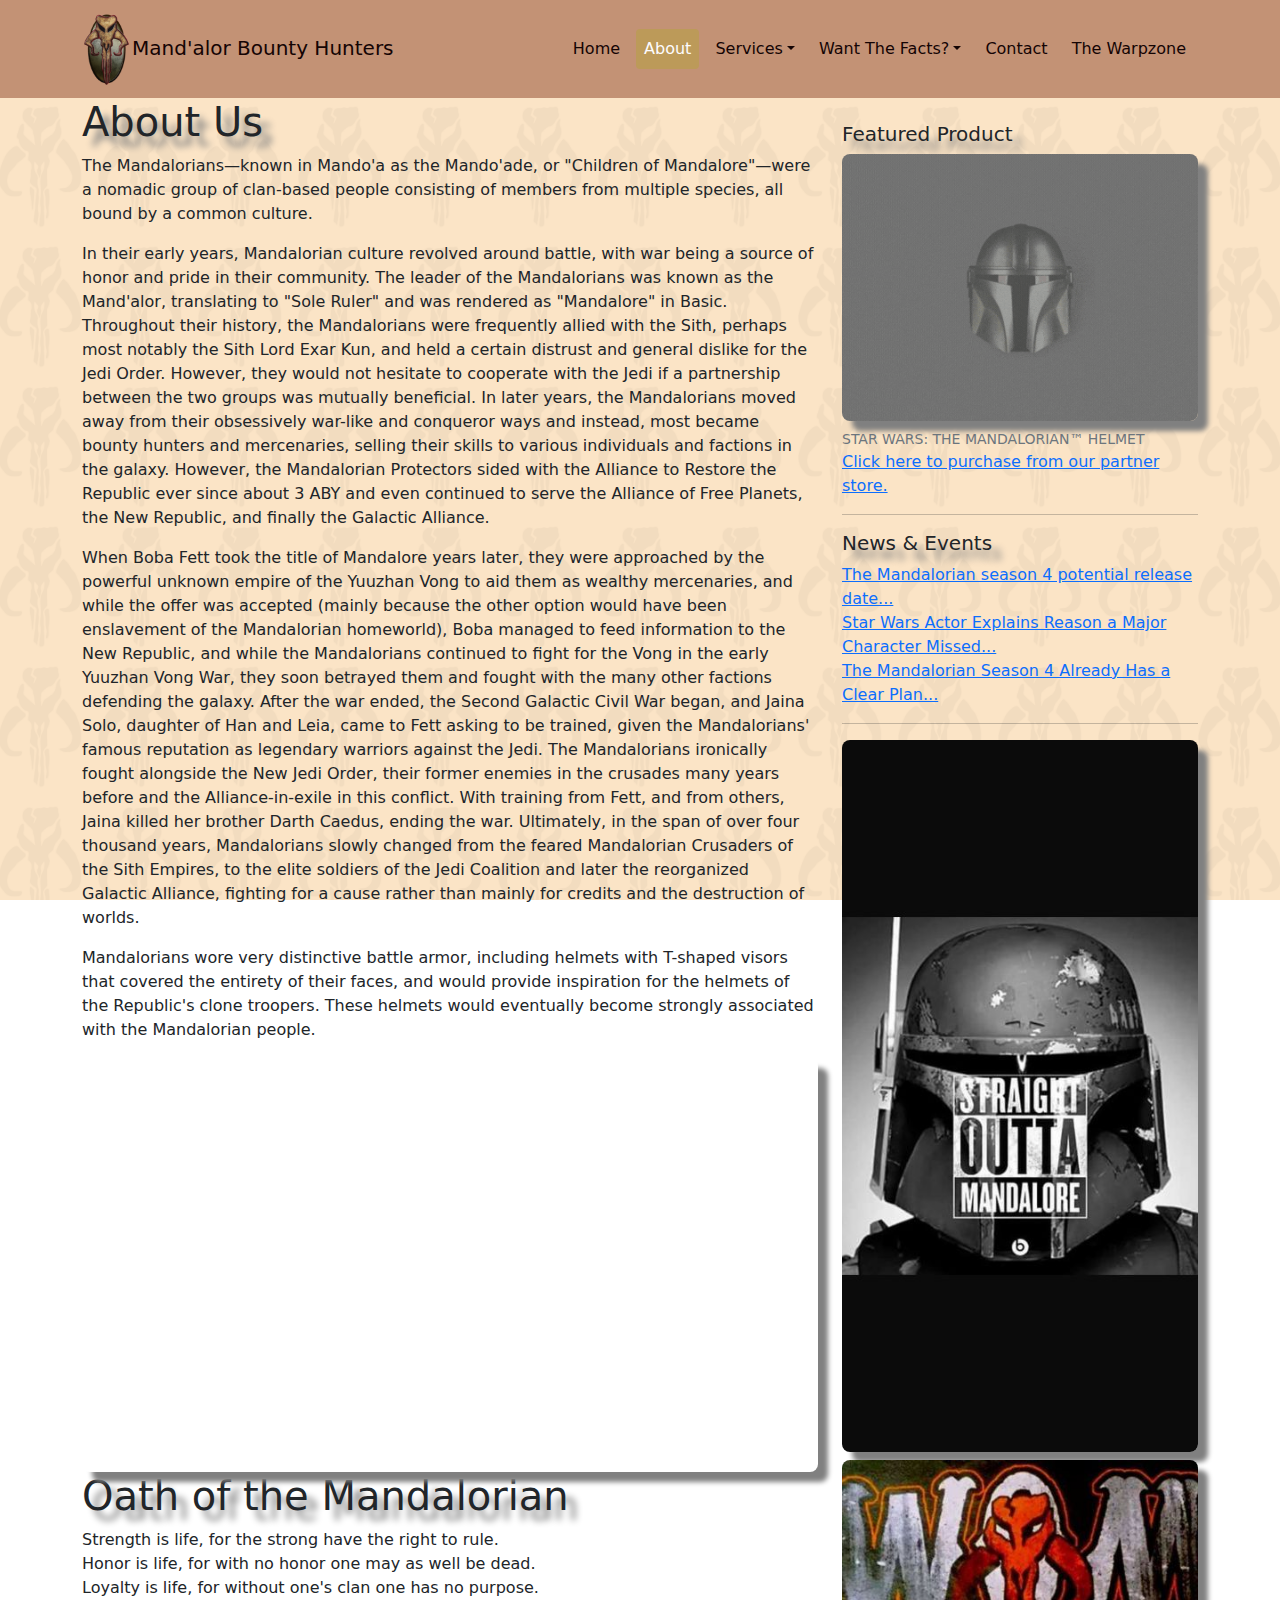
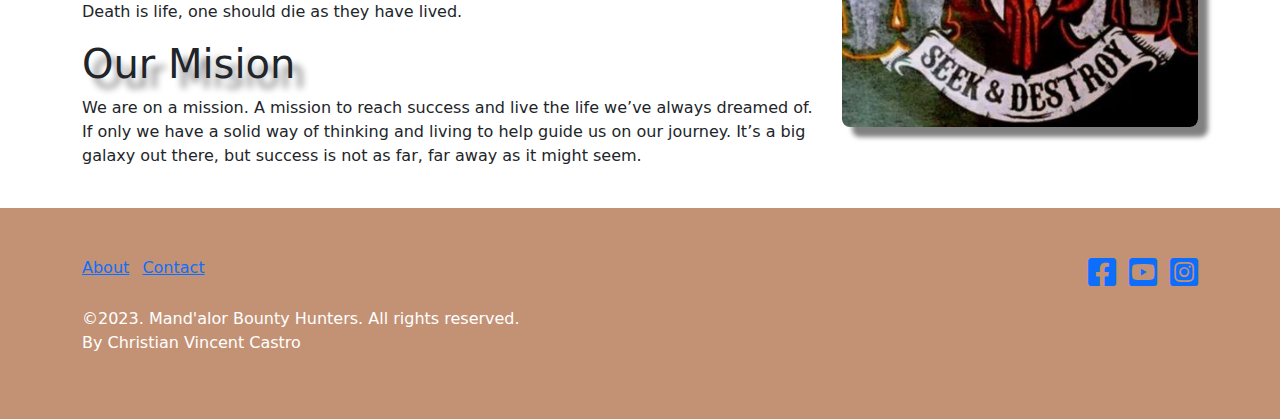
<file: about.html>
<!DOCTYPE html>
<html lang="en">
    <head>
        <meta charset="utf-8" />
        <meta name="viewport" content="width=device-width, initial-scale=1, shrink-to-fit=no" />
        <meta name="description" content="" />
        <meta name="author" content="" />
        <title>Mand'alor Bounty Hunters</title>
        <!-- Favicon Option 1-->
        <!--<link rel="icon" type="image/x-icon" href="./img/mandatranssmall2.png" /> -->

		<!-- Favicon Option 2-->
		<link rel="apple-touch-icon" sizes="180x180" href="assets/apple-touch-icon.png">
		<link rel="icon" type="image/png" sizes="32x32" href="assets/favicon-32x32.png">
		<link rel="icon" type="image/png" sizes="16x16" href="assets/favicon-16x16.png">
		<link rel="manifest" href="assets/site.webmanifest">
		<link rel="mask-icon" href="assets/safari-pinned-tab.svg" color="#5bbad5">
		<meta name="msapplication-TileColor" content="#da532c">
		<meta name="theme-color" content="#ffffff">

        <!-- Core theme CSS (includes Bootstrap)-->
		<link href="css/styles.css" rel="stylesheet" />
		<link href="css/cc-customcss.css" rel="stylesheet" type="text/css">
		
		<style type="text/css">
		*{margin:0; padding:0;}
		body{
			/*background-color: #F2F3FC;*/
			/*background-image: url(img/mandatranssmall.png);*/
			background-image: url("img/mandaback1.png");
			background-size:100px;
			background-position: center;
			background-attachment: fixed; /*makes the background fixed and not scrolling with the page*/
		}
		</style>
		
    </head>
    <body>
		
		<button type="button" class="btn btn-floating btn-lg yellowgold" id="btn-back-to-top" style="box-shadow:10px 10px 5px grey">
		 	<i class="fas fa-arrow-up"></i>
		</button>
		
        <!-- Responsive navbar-->
        <nav class="navbar navbar-expand-lg navbar-dark">
            <div class="container">
                <a class="navbar-brand" href="./index.html"><img src="./img/mandacrest.png" alt="LOGO" width="50" height="72"/>Mand'alor Bounty Hunters </a>
				
                <button class="navbar-toggler" type="button" data-bs-toggle="collapse" data-bs-target="#navbarSupportedContent" aria-controls="navbarSupportedContent" aria-expanded="false" aria-label="Toggle navigation"><span class="navbar-toggler-icon"></span></button>
                <div class="collapse navbar-collapse" id="navbarSupportedContent">
                    <ul class="navbar-nav ms-auto mb-2 mb-lg-0">
                        <li class="nav-item"><a class="nav-link" aria-current="page" href="index.html">Home</a></li>
                      <li class="nav-item active"><a class="nav-link" href="#">About</a></li>
                        <li class="nav-item dropdown">
                            <a class="nav-link dropdown-toggle" id="navbarDropdown" href="#" role="button" data-bs-toggle="dropdown" aria-expanded="false">Services</a>
                            <ul class="dropdown-menu dropdown-menu-end" aria-labelledby="navbarDropdown">
                                <li><a class="dropdown-item" href="./product1.html">Bounty Hunting</a></li>
								<li><hr class="dropdown-divider" /></li>
                                <li><a class="dropdown-item" href="./product2.html">Mercenary Service</a></li>
                                <li><hr class="dropdown-divider" /></li>
                                <li><a class="dropdown-item disabled" href="#">Security Escort (Soon!)</a></li>
                            </ul>
                        </li>
						<li class="nav-item dropdown">
                            <a class="nav-link dropdown-toggle" id="navbarDropdown" href="#" role="button" data-bs-toggle="dropdown" aria-expanded="false">Want The Facts?</a>
                            <ul class="dropdown-menu dropdown-menu-end" aria-labelledby="navbarDropdown">
                                <li><a class="dropdown-item" href="./faqs1.html">WTF? 10 Essential Facts About Mandalorian Culture</a></li>
								<li><hr class="dropdown-divider" /></li>
                                <li><a class="dropdown-item" href="./faqs2.html">WTF? 10 Most Feared Bounty Hunters in the Galaxy</a></li>
                            </ul>
                        </li>


						<li class="nav-item"><a class="nav-link" href="./contacts.html">Contact</a></li>
						
						<li class="nav-item"><a class="nav-link" aria-current="page" href="./warpzone.html">The Warpzone</a></li>

                  </ul>
                </div>
            </div>
        </nav>
        <!-- Page content-->
<div class="transitioncontrol">
		<div class="container">
			<div class="row">
				<div class="col-sm-8">
					<h1 class="display-6">About Us</h1>
					
					
					
					<p>The Mandalorians—known in Mando'a as the Mando'ade, or "Children of Mandalore"—were a nomadic group of clan-based people consisting of members from multiple species, all bound by a common culture.</p>
					<p>In their early years, Mandalorian culture revolved around battle, with war being a source of honor and pride in their community. The leader of the Mandalorians was known as the Mand'alor, translating to "Sole Ruler" and was rendered as "Mandalore" in Basic. Throughout their history, the Mandalorians were frequently allied with the Sith, perhaps most notably the Sith Lord Exar Kun, and held a certain distrust and general dislike for the Jedi Order. However, they would not hesitate to cooperate with the Jedi if a partnership between the two groups was mutually beneficial. In later years, the Mandalorians moved away from their obsessively war-like and conqueror ways and instead, most became bounty hunters and mercenaries, selling their skills to various individuals and factions in the galaxy. However, the Mandalorian Protectors sided with the Alliance to Restore the Republic ever since about 3 ABY and even continued to serve the Alliance of Free Planets, the New Republic, and finally the Galactic Alliance.</p>
					<p>When Boba Fett took the title of Mandalore years later, they were approached by the powerful unknown empire of the Yuuzhan Vong to aid them as wealthy mercenaries, and while the offer was accepted (mainly because the other option would have been enslavement of the Mandalorian homeworld), Boba managed to feed information to the New Republic, and while the Mandalorians continued to fight for the Vong in the early Yuuzhan Vong War, they soon betrayed them and fought with the many other factions defending the galaxy. After the war ended, the Second Galactic Civil War began, and Jaina Solo, daughter of Han and Leia, came to Fett asking to be trained, given the Mandalorians' famous reputation as legendary warriors against the Jedi. The Mandalorians ironically fought alongside the New Jedi Order, their former enemies in the crusades many years before and the Alliance-in-exile in this conflict. With training from Fett, and from others, Jaina killed her brother Darth Caedus, ending the war. Ultimately, in the span of over four thousand years, Mandalorians slowly changed from the feared Mandalorian Crusaders of the Sith Empires, to the elite soldiers of the Jedi Coalition and later the reorganized Galactic Alliance, fighting for a cause rather than mainly for credits and the destruction of worlds.</p>
					<p>Mandalorians wore very distinctive battle armor, including helmets with T-shaped visors that covered the entirety of their faces, and would provide inspiration for the helmets of the Republic's clone troopers. These helmets would eventually become strongly associated with the Mandalorian people.</p>
					
					<div class="ratio ratio-16x9 rounded-3" style="box-shadow:10px 10px 5px grey">
						<iframe width="560" height="315" src="https://www.youtube.com/embed/awoqOq-n6CQ?si=CsudffadGxaK9q0_" title="YouTube video player" frameborder="0" allow="accelerometer; autoplay; clipboard-write; encrypted-media; gyroscope; picture-in-picture; web-share" allowfullscreen class="rounded-3"></iframe>
					</div>
				
				
				<h1 class="display-6">Oath of the Mandalorian</h1>
				<p>Strength is life, for the strong have the right to rule.<br>Honor is life, for with no honor one may as well be dead. <br>Loyalty is life, for without one's clan one has no purpose. <br>Death is life, one should die as they have lived.</p>
				
				<h1 class="display-6">Our Mision</h1>
				<p>We are on a mission. A mission to reach success and live the life we’ve always dreamed of. If only we have a solid way of thinking and living to help guide us on our journey. It’s a big galaxy out there, but success is not as far, far away as it might seem.</p>

			</div>
				<div class="col-sm-4">
					<aside class="mt-4">
						<h5> Featured Product </h5>
						<figure clas="figure">
							<!-- <img src="https://via.placeholder.com/400x300" class="figure-img img-fluid rounded-3" alt="..."> -->
							<img src="./img/mandahelmet.gif" class="figure-img img-fluid rounded-3" alt="..." style="box-shadow:10px 10px 5px grey">
							<figcaption class="figure-caption"> STAR WARS: THE MANDALORIAN™ HELMET</figcaption>
							<a href="https://www.denuonovo.com/products/star-wars-the-mandalorian-helmet" target="_blank">Click here to purchase from our partner store.</a>
						</figure>
						<hr>
						
						<h5>News &amp; Events</h5>
						<div class="list-group">
							<a href="https://www.digitalspy.com/tv/ustv/a43630441/mandalorian-season-4-release-date-disney-plus/" target="_blank">The Mandalorian season 4 potential release date...</a>
							<a href="https://www.denofgeek.com/tv/star-wars-the-mandalorian-season-3-missing-character-reason/" target="_blank">Star Wars Actor Explains Reason a Major Character Missed...</a>
							<a href="https://www.denofgeek.com/tv/star-wars-the-mandalorian-season-4-plan-release-date-rumors-theories/" target="_blank">The Mandalorian Season 4 Already Has a Clear Plan...</a>
						</div>
						
						<hr>
						
						<!--- <img src="https://via.placeholder.com/400x800" class="figure-img img-fluid rounded-3" alt="..."> --->
						<!--start filler images-->
							
						<img src="./faq2/FAQ2-filler 4.jpg" class="figure-img img-fluid rounded-3" alt="..." style="box-shadow:10px 10px 5px grey">
							
						<img src="./faq2/FAQ2-filler 7.jpg" class="figure-img img-fluid rounded-3" alt="..." style="box-shadow:10px 10px 5px grey">
						
						<!--end filler images-->
						
					</aside>
				</div>
		</div>
		</div>
</div>
		<footer class="text-bg-primary mt-4">
			<div class="container py-5">
				<div class="row">
					<div class="col-sm-6 text-center text-md-start">
					<nav>
						<ul class="list-inline">
							<li class="list-inline-item"><a href="./about.html">About</a></li>
							<li class="list-inline-item"><a href="./contacts.html">Contact</a></li>
						</ul>	
					</nav>
					</div>
					
					<div class="col-sm-6 text-center text-md-end">
						<ul class="list-inline">
							<li class="list-inline-item"><a href="https://www.facebook.com/themandaloriannet/" target="_blank"><i class="fab fa-facebook-square fa-2x"></i></a></li>
							<li class="list-inline-item"><a href="https://www.youtube.com/@StarWars" target="_blank"><i class="fab fa-youtube-square fa-2x"></i></a></li>
							<li class="list-inline-item"><a href="https://www.instagram.com/themandalorian/?hl=en" target="_blank"><i class="fab fa-instagram-square fa-2x"></i></a></li>
						</ul>
					</div>	
				</div>
				<p class="text-center text-md-start">&copy;2023. Mand'alor Bounty Hunters. All rights reserved. <br>By Christian Vincent Castro</p>
			</div>
		</footer>
		
        <!-- Bootstrap core JS-->
        <script src="https://cdn.jsdelivr.net/npm/bootstrap@5.2.3/dist/js/bootstrap.bundle.min.js"></script>
        <!-- Core theme JS-->
        <script src="js/scripts.js"></script>
		
		<!-- back top top button JS -->
		<script src="js/backtotop.js"></script>
		
    </body>
</html>
</file>
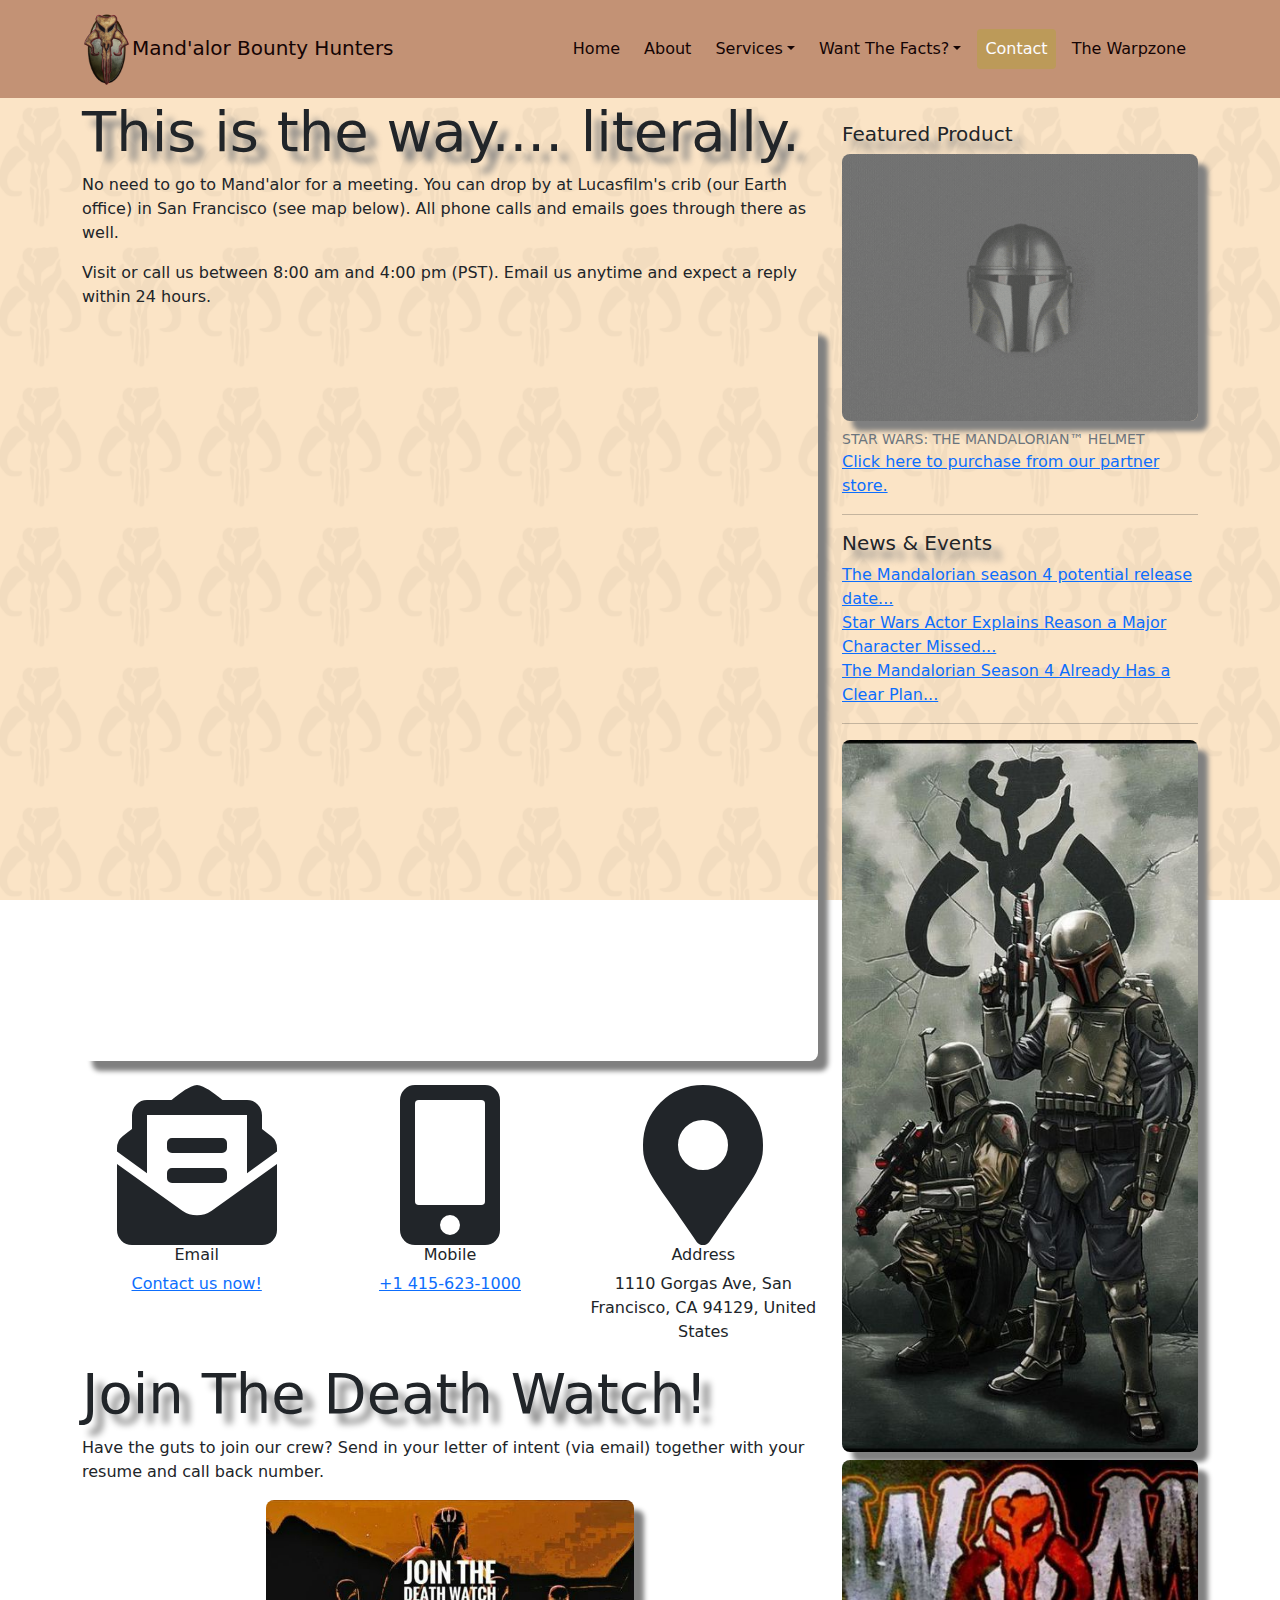
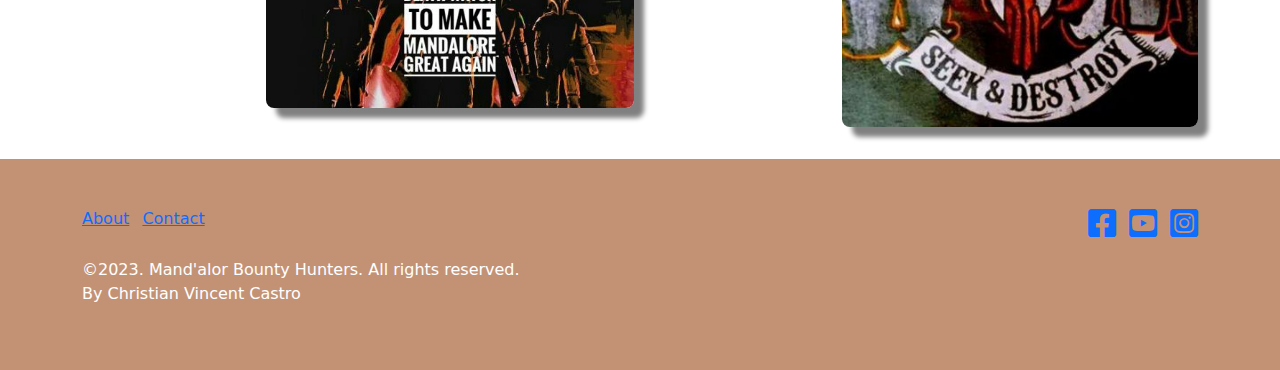
<file: contacts.html>
<!DOCTYPE html>
<html lang="en">
    <head>
        <meta charset="utf-8" />
        <meta name="viewport" content="width=device-width, initial-scale=1, shrink-to-fit=no" />
        <meta name="description" content="" />
        <meta name="author" content="" />
        <title>Mand'alor Bounty Hunters - Contact Us Now</title>
        <!-- Favicon Option 1-->
        <!--<link rel="icon" type="image/x-icon" href="./img/mandatranssmall2.png" /> -->

		<!-- Favicon Option 2-->
		<link rel="apple-touch-icon" sizes="180x180" href="assets/apple-touch-icon.png">
		<link rel="icon" type="image/png" sizes="32x32" href="assets/favicon-32x32.png">
		<link rel="icon" type="image/png" sizes="16x16" href="assets/favicon-16x16.png">
		<link rel="manifest" href="assets/site.webmanifest">
		<link rel="mask-icon" href="assets/safari-pinned-tab.svg" color="#5bbad5">
		<meta name="msapplication-TileColor" content="#da532c">
		<meta name="theme-color" content="#ffffff">

        <!-- Core theme CSS (includes Bootstrap)-->
		<link href="css/styles.css" rel="stylesheet" />
		<link href="css/cc-customcss.css" rel="stylesheet" type="text/css">
		
		<style type="text/css">
		*{margin:0; padding:0;}
		body{
			/*background-color: #F2F3FC;*/
			/*background-image: url(img/mandatranssmall.png);*/
			background-image: url("img/mandaback1.png");
			background-size:100px;
			background-position: center;
			background-attachment: fixed; /*makes the background fixed and not scrolling with the page*/
		}
		</style>
		
    </head>
    <body>
		
		<button type="button" class="btn btn-floating btn-lg yellowgold" id="btn-back-to-top" style="box-shadow:10px 10px 5px grey">
		 	<i class="fas fa-arrow-up"></i>
		</button>
		
        <!-- Responsive navbar-->
        <nav class="navbar navbar-expand-lg navbar-dark">
            <div class="container">
                <a class="navbar-brand" href="./index.html"><img src="./img/mandacrest.png" alt="LOGO" width="50" height="72"/>Mand'alor Bounty Hunters </a>
				
                <button class="navbar-toggler" type="button" data-bs-toggle="collapse" data-bs-target="#navbarSupportedContent" aria-controls="navbarSupportedContent" aria-expanded="false" aria-label="Toggle navigation"><span class="navbar-toggler-icon"></span></button>
                <div class="collapse navbar-collapse" id="navbarSupportedContent">
                    <ul class="navbar-nav ms-auto mb-2 mb-lg-0">
                        <li class="nav-item"><a class="nav-link" aria-current="page" href="index.html">Home</a></li>
                      <li class="nav-item"><a class="nav-link" href="./about.html">About</a></li>
                        <li class="nav-item dropdown">
                            <a class="nav-link dropdown-toggle" id="navbarDropdown" href="#" role="button" data-bs-toggle="dropdown" aria-expanded="false">Services</a>
                            <ul class="dropdown-menu dropdown-menu-end" aria-labelledby="navbarDropdown">
                                <li><a class="dropdown-item" href="./product1.html">Bounty Hunting</a></li>
								<li><hr class="dropdown-divider" /></li>
                                <li><a class="dropdown-item" href="./product2.html">Mercenary Service</a></li>
                                <li><hr class="dropdown-divider" /></li>
                                <li><a class="dropdown-item disabled" href="#">Security Escort (Soon!)</a></li>
                            </ul>
                        </li>
						
						<li class="nav-item dropdown">
                            <a class="nav-link dropdown-toggle" id="navbarDropdown" href="#" role="button" data-bs-toggle="dropdown" aria-expanded="false">Want The Facts?</a>
                            <ul class="dropdown-menu dropdown-menu-end" aria-labelledby="navbarDropdown">
                                <li><a class="dropdown-item" href="./faqs1.html">WTF? 10 Essential Facts About Mandalorian Culture</a></li>
								<li><hr class="dropdown-divider" /></li>
                                <li><a class="dropdown-item" href="./faqs2.html">WTF? 10 Most Feared Bounty Hunters in the Galaxy</a></li>
                            </ul>
                        </li>



                <li class="nav-item active"><a class="nav-link" href="./contacts.html">Contact</a></li>
				
				<li class="nav-item"><a class="nav-link" aria-current="page" href="./warpzone.html">The Warpzone</a></li>

                  </ul>
                </div>
            </div>
        </nav>
        <!-- Page content-->
<div class="transitioncontrol">
		<div class="container">
			<div class="row">
				<!--Start Contact info--->
				<div class="col-sm-8">
					<h1 class="display-4">This is the way.... literally.</h1>
					
					<p>No need to go to Mand'alor for a meeting. You can drop by at Lucasfilm's crib (our Earth office) in San Francisco (see map below). All phone calls and emails goes through there as well.</p> 
					
					<p>Visit or call us between 8:00 am and 4:00 pm (PST). Email us anytime and expect a reply within 24 hours.</p>
					
					<div class="ratio ratio-1x1 rounded-3" style="box-shadow:10px 10px 5px grey">
                    <iframe src="https://www.google.com/maps/embed?pb=!1m18!1m12!1m3!1d5251.258559901292!2d-122.45792935083607!3d37.798898153102094!2m3!1f0!2f0!3f0!3m2!1i1024!2i768!4f13.1!3m3!1m2!1s0x8085872a43a2a53f%3A0xd9ed9a1c2b8aa820!2sLucasfilm!5e0!3m2!1sfil!2sph!4v1695841682581!5m2!1sfil!2sph" width="600" height="450" style="border:0;" allowfullscreen="" loading="lazy" referrerpolicy="no-referrer-when-downgrade" class="rounded-3"></iframe>
					</div>
					<br>
                    <div class="col-md-12 mat-4">
                        <div class="row text-center">
                            <div class="col-md-4">
                                <i class="fas fa-envelope-open-text fa-10x"></i>
                                <h6>Email</h6>
                                <p><a href="mailto:email@company.com?subject=Product Inquiry">Contact us now!</a></p>
                            </div>

                            <div class="col-md-4">
                                <i class="fas fa-mobile-alt fa-10x"></i>
                                <h6>Mobile</h6>
                                <p><a href="tel:+639993456789">+1 415-623-1000</a></p>
                            </div>

                            <div class="col-md-4">
                                <i class="fas fa-map-marker-alt fa-10x"></i>
                                <h6>Address</h6>
                                <p>1110 Gorgas Ave, San Francisco, CA 94129, United States</p>
                            </div>
                        </div>
                    </div>
					<h1 class="display-4">Join The Death Watch!</h1>
					<p>Have the guts to join our crew? Send in your letter of intent (via email) together with your resume and call back number. </p>
					<img src="contact/MAND - DEATH WATCH.jpg" class="figure-img img-fluid rounded-3 img-center" alt="..." style="box-shadow:10px 10px 5px grey">
			
                </div>
				<!--End Contact info--->
				
			<div class="col-sm-4">
					<aside class="mt-4">
						<h5> Featured Product </h5>
						<figure clas="figure">
							<!-- <img src="https://via.placeholder.com/400x300" class="figure-img img-fluid rounded-3" alt="..."> -->
							<img src="./img/mandahelmet.gif" class="figure-img img-fluid rounded-3" alt="..." style="box-shadow:10px 10px 5px grey">
							<figcaption class="figure-caption"> STAR WARS: THE MANDALORIAN™ HELMET</figcaption>
							<a href="https://www.denuonovo.com/products/star-wars-the-mandalorian-helmet" target="_blank">Click here to purchase from our partner store.</a>
						</figure>
						<hr>
						
						<h5>News &amp; Events</h5>
						<div class="list-group">
							<a href="https://www.digitalspy.com/tv/ustv/a43630441/mandalorian-season-4-release-date-disney-plus/" target="_blank">The Mandalorian season 4 potential release date...</a>
							<a href="https://www.denofgeek.com/tv/star-wars-the-mandalorian-season-3-missing-character-reason/" target="_blank">Star Wars Actor Explains Reason a Major Character Missed...</a>
							<a href="https://www.denofgeek.com/tv/star-wars-the-mandalorian-season-4-plan-release-date-rumors-theories/" target="_blank">The Mandalorian Season 4 Already Has a Clear Plan...</a>
						</div>
						
						<hr>
						
						<!--- <img src="https://via.placeholder.com/400x800" class="figure-img img-fluid rounded-3" alt="..."> --->
						<img src="./faq2/FAQ2-filler 2.jpg" class="figure-img img-fluid rounded-3" alt="..." style="box-shadow:10px 10px 5px grey"
>
						<img src="./faq2/FAQ2-filler 7.jpg" class="figure-img img-fluid rounded-3" alt="..." style="box-shadow:10px 10px 5px grey">
						
					</aside>
				</div>
		</div>
		</div>
	</div>
	<!----Start Footer---->
	<footer class="text-bg-primary mt-4">
			<div class="container py-5">
				<div class="row">
					<div class="col-sm-6 text-center text-md-start">
					<nav>
						<ul class="list-inline">
							<li class="list-inline-item"><a href="./about.html">About</a></li>
							<li class="list-inline-item"><a href="./contacts.html">Contact</a></li>
						</ul>
					</nav>
					</div>
					
					<div class="col-sm-6 text-center text-md-end">
						<ul class="list-inline">
							<li class="list-inline-item"><a href="https://www.facebook.com/themandaloriannet/" target="_blank"><i class="fab fa-facebook-square fa-2x"></i></a></li>
							<li class="list-inline-item"><a href="https://www.youtube.com/@StarWars" target="_blank"><i class="fab fa-youtube-square fa-2x"></i></a></li>
							<li class="list-inline-item"><a href="https://www.instagram.com/themandalorian/?hl=en" target="_blank"><i class="fab fa-instagram-square fa-2x"></i></a></li>
						</ul>
					</div>	
				</div>
				<p class="text-center text-md-start">&copy;2023. Mand'alor Bounty Hunters. All rights reserved. <br>By Christian Vincent Castro</p>
			</div>
		</footer>
		
        <!-- Bootstrap core JS-->
        <script src="https://cdn.jsdelivr.net/npm/bootstrap@5.2.3/dist/js/bootstrap.bundle.min.js"></script>
        <!-- Core theme JS-->
        <script src="js/scripts.js"></script>
		
		<!-- back top top button JS -->
		<script src="js/backtotop.js"></script>
		
    </body>
</html>
</file>
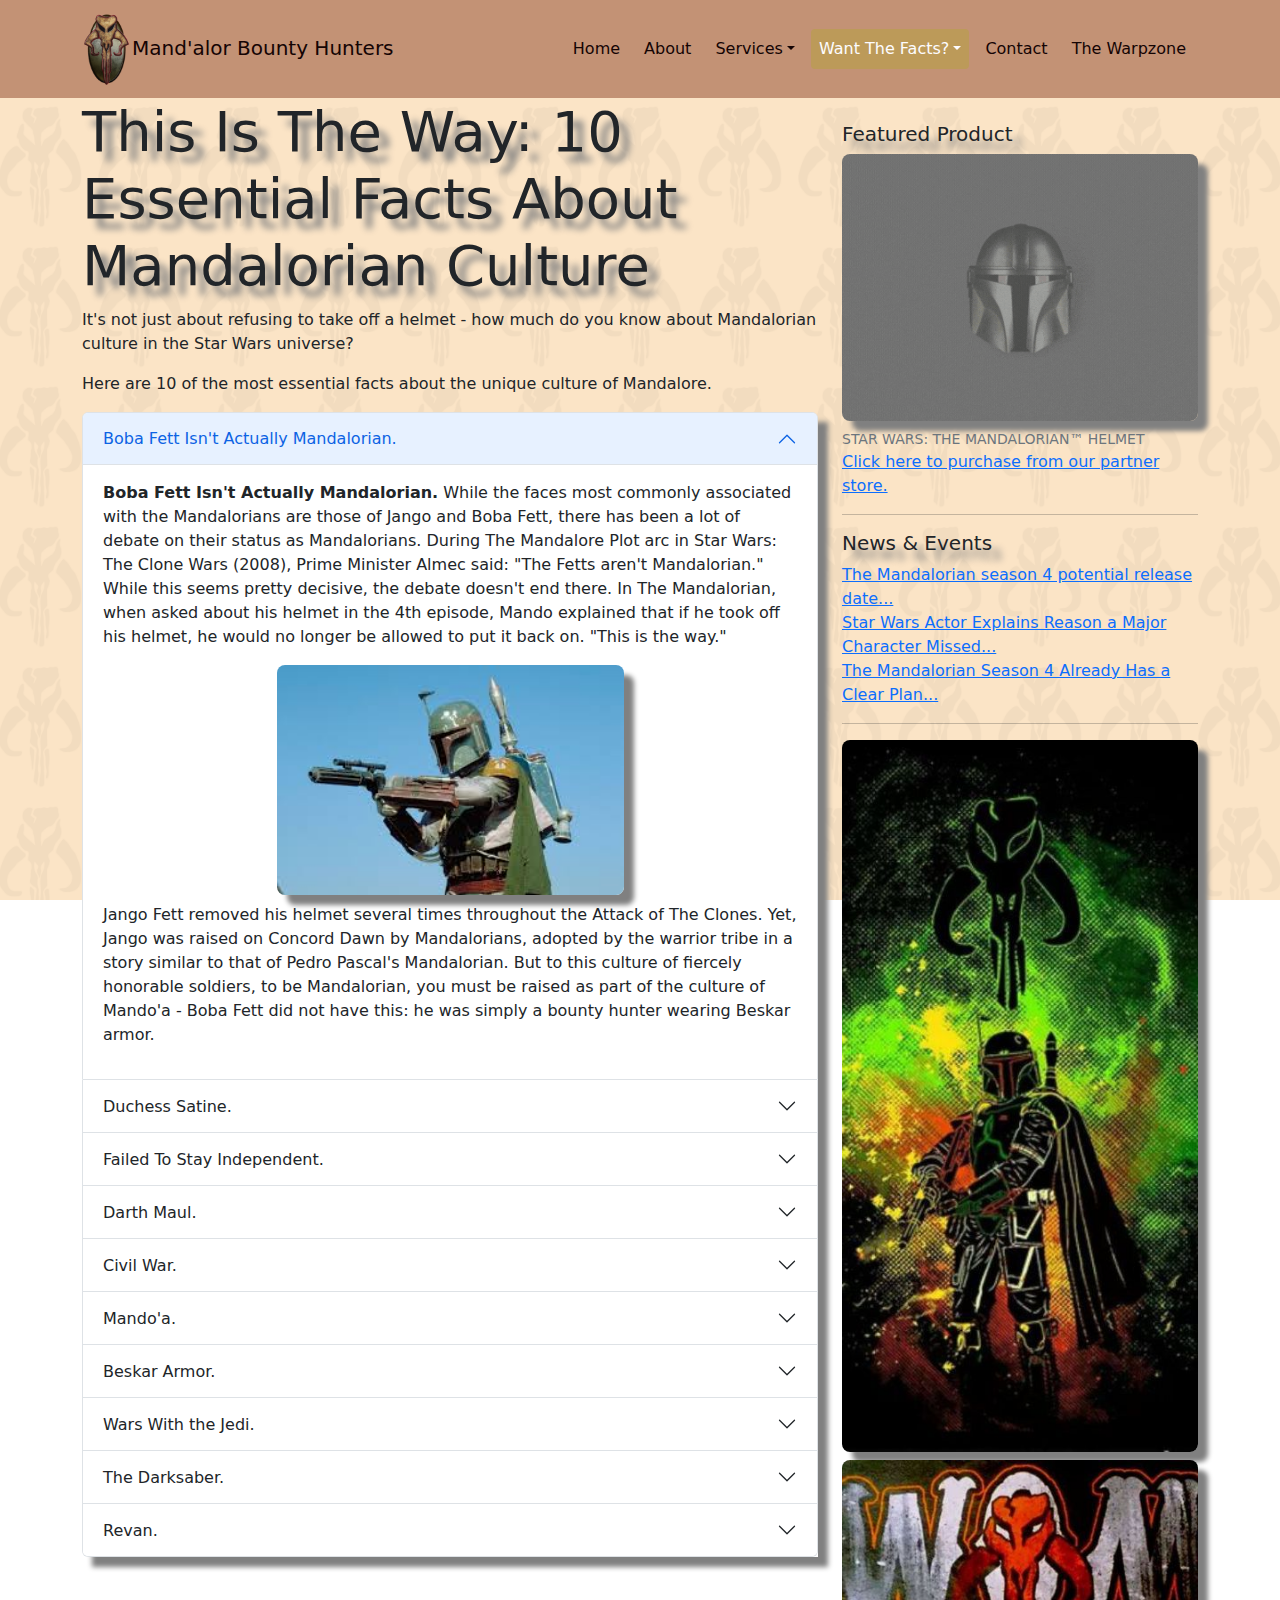
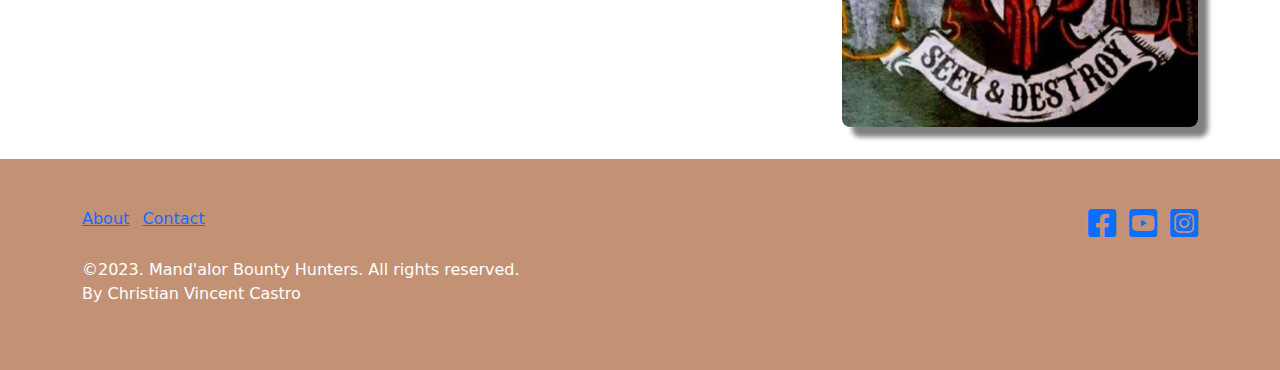
<file: faqs1.html>
<!DOCTYPE html>
<html lang="en">
    <head>
        <meta charset="utf-8" />
        <meta name="viewport" content="width=device-width, initial-scale=1, shrink-to-fit=no" />
        <meta name="description" content="" />
        <meta name="author" content="" />
        <title>Mand'alor Bounty Hunters</title>
        <!-- Favicon Option 1-->
        <!--<link rel="icon" type="image/x-icon" href="./img/mandatranssmall2.png" /> -->

		<!-- Favicon Option 2-->
		<link rel="apple-touch-icon" sizes="180x180" href="assets/apple-touch-icon.png">
		<link rel="icon" type="image/png" sizes="32x32" href="assets/favicon-32x32.png">
		<link rel="icon" type="image/png" sizes="16x16" href="assets/favicon-16x16.png">
		<link rel="manifest" href="assets/site.webmanifest">
		<link rel="mask-icon" href="assets/safari-pinned-tab.svg" color="#5bbad5">
		<meta name="msapplication-TileColor" content="#da532c">
		<meta name="theme-color" content="#ffffff">

        <!-- Core theme CSS (includes Bootstrap)-->
		<link href="css/styles.css" rel="stylesheet" />
		<link href="css/cc-customcss.css" rel="stylesheet" type="text/css">
		
		<style type="text/css">
		*{margin:0; padding:0;}
		body{
			/*background-color: #F2F3FC;*/
			/*background-image: url(img/mandatranssmall.png);*/
			background-image: url("img/mandaback1.png");
			background-size:100px;
			background-position: center;
			background-attachment: fixed; /*makes the background fixed and not scrolling with the page*/
		}
		</style>
		
    </head>
    <body>
		
		<button type="button" class="btn btn-floating btn-lg yellowgold" id="btn-back-to-top" style="box-shadow:10px 10px 5px grey">
		 	<i class="fas fa-arrow-up"></i>
		</button>
		
        <!-- Responsive navbar-->
        <nav class="navbar navbar-expand-lg navbar-dark">
            <div class="container">
                <a class="navbar-brand" href="./index.html"><img src="./img/mandacrest.png" alt="LOGO" width="50" height="72"/>Mand'alor Bounty Hunters </a>
				
                <button class="navbar-toggler" type="button" data-bs-toggle="collapse" data-bs-target="#navbarSupportedContent" aria-controls="navbarSupportedContent" aria-expanded="false" aria-label="Toggle navigation"><span class="navbar-toggler-icon"></span></button>
                <div class="collapse navbar-collapse" id="navbarSupportedContent">
                    <ul class="navbar-nav ms-auto mb-2 mb-lg-0">
                        <li class="nav-item"><a class="nav-link" aria-current="page" href="index.html">Home</a></li>
                      <li class="nav-item"><a class="nav-link" href="./about.html">About</a></li>
                        <li class="nav-item dropdown">
                            <a class="nav-link dropdown-toggle" id="navbarDropdown" href="#" role="button" data-bs-toggle="dropdown" aria-expanded="false">Services</a>
                            <ul class="dropdown-menu dropdown-menu-end" aria-labelledby="navbarDropdown">
                                <li><a class="dropdown-item" href="./product1.html">Bounty Hunting</a></li>
								<li><hr class="dropdown-divider" /></li>
                                <li><a class="dropdown-item" href="./product2.html">Mercenary Service</a></li>
                                <li><hr class="dropdown-divider" /></li>
                                <li><a class="dropdown-item disabled" href="#">Security Escort (Soon!)</a></li>
                            </ul>
                        </li>
						
						<li class="nav-item dropdown active">
                            <a class="nav-link dropdown-toggle" id="navbarDropdown" href="#" role="button" data-bs-toggle="dropdown" aria-expanded="false">Want The Facts?</a>
                            <ul class="dropdown-menu dropdown-menu-end" aria-labelledby="navbarDropdown">
                                <li><a class="dropdown-item active" href="./faqs1.html">WTF? 10 Essential Facts About Mandalorian Culture</a></li>
								<li><hr class="dropdown-divider" /></li>
                                <li><a class="dropdown-item" href="./faqs2.html">WTF? 10 Most Feared Bounty Hunters in the Galaxy</a></li>
                            </ul>
                        </li>


                        <li class="nav-item"><a class="nav-link" href="./contacts.html">Contact</a></li>
						
						<li class="nav-item"><a class="nav-link" aria-current="page" href="./warpzone.html">The Warpzone</a></li>

                  </ul>
                </div>
            </div>
        </nav>
        <!-- Page content-->
<div class="transitioncontrol">
		<div class="container">
			<div class="row">
				<div class="col-sm-8">
					<h1 class="display-4">This Is The Way: 10 Essential Facts About Mandalorian Culture</h1>
					
					<p>It's not just about refusing to take off a helmet - how much do you know about Mandalorian culture in the Star Wars universe?</p>
					
					
					<p>Here are 10 of the most essential facts about the unique culture of Mandalore.</p>

<!-- Accordion Start -->
<div class="accordion" id="accordionExample" style="box-shadow:10px 10px 5px grey">
  
	<div class="accordion-item">
    	<h2 class="accordion-header" id="headingOne">
      	<button class="accordion-button" type="button" data-bs-toggle="collapse" data-bs-target="#collapseOne" aria-expanded="true" aria-controls="collapseOne">
        Boba Fett Isn't Actually Mandalorian.
      	</button>
    	</h2>
    	<div id="collapseOne" class="accordion-collapse collapse show" aria-labelledby="headingOne" data-bs-parent="#accordionExample">
      	<div class="accordion-body">
        	<p><strong>Boba Fett Isn't Actually Mandalorian.</strong> While the faces most commonly associated with the Mandalorians are those of Jango and Boba Fett, there has been a lot of debate on their status as Mandalorians. During The Mandalore Plot arc in Star Wars: The Clone Wars (2008), Prime Minister Almec said: "The Fetts aren't Mandalorian." While this seems pretty decisive, the debate doesn't end there. In The Mandalorian, when asked about his helmet in the 4th episode, Mando explained that if he took off his helmet, he would no longer be allowed to put it back on. "This is the way."</p>
		  
			<img src="faq1/1 Boba Fett.jfif" class="figure-img img-fluid rounded-3 img-center" alt="..." style="box-shadow:10px 10px 5px grey">
		  
			<p>Jango Fett removed his helmet several times throughout the Attack of The Clones. Yet, Jango was raised on Concord Dawn by Mandalorians, adopted by the warrior tribe in a story similar to that of Pedro Pascal's Mandalorian. But to this culture of fiercely honorable soldiers, to be Mandalorian, you must be raised as part of the culture of Mando'a - Boba Fett did not have this: he was simply a bounty hunter wearing Beskar armor.</p>
      	</div>
    	</div>
  	</div>
	
	<div class="accordion-item">
    	<h2 class="accordion-header" id="headingTwo">
      	<button class="accordion-button collapsed" type="button" data-bs-toggle="collapse" data-bs-target="#collapseTwo" aria-expanded="true" aria-controls="collapseTwo">
        Duchess Satine.
      	</button>
    	</h2>
    	<div id="collapseTwo" class="accordion-collapse collapse" aria-labelledby="headingTwo" data-bs-parent="#accordionExample">
      	<div class="accordion-body">
        	<p><strong>Duchess Satine.</strong> The Clone Wars showed a side of Mandalore that was quite different than any that had previously been explored. During the show, Mandalore fell under the control of the Duchess Satine, a pacifist leader who was determined to stay neutral in the civil war between the Republic and the Separatist factions. This, in turn, led to a civil war on Mandalore itself, between those who supported peace, and those who wanted a return to the warrior ways of the past. But the duchess provided an extra layer of complexity, as her death revealed that she was a love interest of Obi-Wan Kenobi's, back when he was apprenticed to Qui-Gon Jinn. "Had you said the word, I would have left the Jedi order."</p>
		  
			<img src="faq1/2 Duchess Satine.jfif" class="figure-img img-fluid rounded-3 img-center" alt="..." style="box-shadow:10px 10px 5px grey">
		  
      	</div>
    	</div>
	</div>
	
  	<div class="accordion-item">
    	<h2 class="accordion-header" id="headingThree">
      	<button class="accordion-button collapsed" type="button" data-bs-toggle="collapse" data-bs-target="#collapseThree" aria-expanded="true" aria-controls="collapseThree">
        Failed To Stay Independent.
      	</button>
    	</h2>
    	<div id="collapseThree" class="accordion-collapse collapse" aria-labelledby="headingThree" data-bs-parent="#accordionExample">
      	<div class="accordion-body">
        	<p><strong>Failed To Stay Independent.</strong> Throughout its known (and recent) history, Mandalore has partnered, in turns, with the Republic and with the Empire. Both of these partnerships were alluded to or showcased in Star Wars Rebels. Before Order 66, the Republic appointed Bo Katan Kryze, the sister of Duchess Satine, to rule Mandalore.</p>
		  
			<img src="faq1/3 failed.jpeg" class="figure-img img-fluid rounded-3 img-center" alt="..." style="box-shadow:10px 10px 5px grey">
		  
			<p>Once the Empire came into power, she lost Mandalore, and several Mandalorian tribes, led by Gar Saxon, aligned themselves with the Emperor, taking control of the planet. This led to another civil war, one which resulted in Bo Katan's reinstatement as Mand'alor: the leader of Mandalore.</p>
      	</div>
    	</div>
  	</div>
	
	<div class="accordion-item">
    	<h2 class="accordion-header" id="headingFour">
      	<button class="accordion-button collapsed" type="button" data-bs-toggle="collapse" data-bs-target="#collapseFour" aria-expanded="true" aria-controls="collapseFour">
        Darth Maul.
      	</button>
    	</h2>
    	<div id="collapseFour" class="accordion-collapse collapse" aria-labelledby="headingFour" data-bs-parent="#accordionExample">
      	<div class="accordion-body">
        	<p><strong>Darth Maul.</strong> To those fans of the Clone Wars, Darth Maul's reveal at the end of Solo: A Star Wars Story, came as no surprise. Season 5 of the show showcased Maul's survival and attempt to gain power, with the end goal of killing Obi-Wan Kenobi, then challenging Darth Sidious. Part of this plan involved an alignment with the Death Watch, the traditional sect of Mandalorians, as well as a sweeping recruitment of a variety of criminal organizations, including those at the disposal of the Hutts. In the war that followed, Darth Maul held the throne of Mandalore for a brief time, before being recaptured by his old master, Darth Sidious.</p>
		  
			<img src="faq1/4 Darth Maul.jpg" class="figure-img img-fluid rounded-3 img-center" alt="..." style="box-shadow:10px 10px 5px grey">
		  
      	</div>
    	</div>
  	</div>
	
	<div class="accordion-item">
    	<h2 class="accordion-header" id="headingFive">
      	<button class="accordion-button collapsed" type="button" data-bs-toggle="collapse" data-bs-target="#collapseFive" aria-expanded="true" aria-controls="collapseFive">
        Civil War.
      	</button>
    	</h2>
    	<div id="collapseFive" class="accordion-collapse collapse" aria-labelledby="headingFive" data-bs-parent="#accordionExample">
      	<div class="accordion-body">
        	<p><strong>Civil War.</strong> The general consensus of all canon information about the Mandalorians is that they were constantly at war, and often, with themselves. While several, more minor civil wars erupted during the clone wars and before the fall of the Empire, there was another war that took place years before the clone wars began. This civil war was a battle for control between the New Mandalorians and the Traditional Mandalorians. During its course, Qui-Gon Jin and Obi-Wan Kenobi were charged with the protection of the Duchess Satine - it was then that the seeds for their love were planted. The result of this war was a Mandalore in the charge of Satine, and the banishment of the Traditional Mandalorians to the moon of Concordia.</p>
		  
			<img src="faq1/5 Civil War.jpg" class="figure-img img-fluid rounded-3 img-center" alt="..." style="box-shadow:10px 10px 5px grey">
		  
      	</div>
    	</div>
  	</div>
	
	<div class="accordion-item">
    	<h2 class="accordion-header" id="headingSix">
      	<button class="accordion-button collapsed" type="button" data-bs-toggle="collapse" data-bs-target="#collapseSix" aria-expanded="true" aria-controls="collapseSix">
        Mando'a.
      	</button>
    	</h2>
    	<div id="collapseSix" class="accordion-collapse collapse" aria-labelledby="headingSix" data-bs-parent="#accordionExample">
      	<div class="accordion-body">
        	<p><strong>Mando'a.</strong> Translated simply to Mandalorian, Mando'a is the term for the language spoken by the members of this fascinating race. Over the course of millennia, the Mandalorians have fought in countless wars, learning countless languages, strategies, and technologies. But the language of their homeworld has never significantly changed, as one of the key aspects of being Mandalorian is understanding Mando'a. Largely expanded by the Star Wars: Republic Commando novels, written by Karen Travis, the language is an essential aspect of their culture. Mando'ad draar digu: a Mandalorian never forgets.</p>
		  
			<img src="faq1/6 Mando'a.jfif" class="figure-img img-fluid rounded-3 img-center" alt="..." style="box-shadow:10px 10px 5px grey">
		  
      	</div>
    	</div>
  	</div>
	
	<div class="accordion-item">
    	<h2 class="accordion-header" id="headingSeven">
      	<button class="accordion-button collapsed" type="button" data-bs-toggle="collapse" data-bs-target="#collapseSeven" aria-expanded="true" aria-controls="collapseSeven">
        Beskar Armor.
      	</button>
    	</h2>
    	<div id="collapseSeven" class="accordion-collapse collapse" aria-labelledby="headingSeven" data-bs-parent="#accordionExample">
      	<div class="accordion-body">
        	<p><strong>Beskar Armor.</strong> Perhaps one of the greatest consistencies about Mandalorians is their legendary armor. Christened Beskar, which is simply the term for Mandalorian iron, it is an incredibly important part of their culture. Able to resist attacks from blasters, bombs, and even lightsabers, Beskar armor makes a Mandalorian, a Mandalorian. Beyond the sheer protective capabilities of their armor, they are also vital ancestral heirlooms.</p>
		  
			<img src="faq1/7 Beskar Armor.jpeg" class="figure-img img-fluid rounded-3 img-center" alt="..." style="box-shadow:10px 10px 5px grey">
		  
			<p>"The armor I wear is 500 years old. I reforged it to my liking, but the battles, the history, the blood, all lives within it, and the same goes for every Mandalorian." - Sabine Wren</p>
      	</div>
    	</div>
  	</div>
	
	<div class="accordion-item">
    	<h2 class="accordion-header" id="headingEight">
      	<button class="accordion-button collapsed" type="button" data-bs-toggle="collapse" data-bs-target="#collapseEight" aria-expanded="true" aria-controls="collapseEight">
        Wars With the Jedi.
      	</button>
    	</h2>
    	<div id="collapseEight" class="accordion-collapse collapse" aria-labelledby="headingEight" data-bs-parent="#accordionExample">
      	<div class="accordion-body">
        	<p><strong>Wars With the Jedi.</strong> One of their greatest claims to fame is the long series of ancient conflicts between Mandalorian crusaders and the Jedi and Old Republic. While the Jedi were, in the end, victorious, the Mandalorians were some of the fiercest adversaries the force-users ever came across. Able to adapt quickly to adverse situations, the Mandalorians designed their armor and technology to combat the abilities of the Jedi. A combination of jetpacks, grapples, explosives, and flamethrowers all served to counter a Jedi's force abilities. And while their planet was scorched, in the final battle of the war, to the point of being uninhabitable, members of the Viszla clan were able to reclaim the Dark Saber, one of their most lusted-after heirlooms.</p>
		  
			<img src="faq1/8 Wars With the Jedi.jfif" class="figure-img img-fluid rounded-3 img-center" alt="..." style="box-shadow:10px 10px 5px grey">
		  
			
      	</div>
    	</div>
	</div>
	
	<div class="accordion-item">
    	<h2 class="accordion-header" id="headingNine">
      	<button class="accordion-button collapsed" type="button" data-bs-toggle="collapse" data-bs-target="#collapseNine" aria-expanded="true" aria-controls="collapseNine">
        The Darksaber.
      	</button>
    	</h2>
    	<div id="collapseNine" class="accordion-collapse collapse" aria-labelledby="headingNine" data-bs-parent="#accordionExample">
      	<div class="accordion-body">
        	<p><strong>The Darksaber.</strong> Possibly the most interesting lightsaber ever constructed is the Darksaber. The hilt is shaped quite unconventionally, with far sharper edges than the ordinary lightsaber, and the blade is black, something never before seen. This blade, which is the symbol of Mand'alor, and has thus been used to unite the people of Mandalore, was constructed by Taare Viszla, the first Mandalorian ever inducted into the Jedi order. Since its recovery from the Jedi temple, it was wielded by Pre Viszla, Sabine Wren, and Bo Katan Kryze.</p>
		  
			<img src="faq1/9 The Darksaber.jpg" class="figure-img img-fluid rounded-3 img-center" alt="..." style="box-shadow:10px 10px 5px grey">
		  
      	</div>
    	</div>
  	</div>
	
	<div class="accordion-item">
    	<h2 class="accordion-header" id="headingTen">
      	<button class="accordion-button collapsed" type="button" data-bs-toggle="collapse" data-bs-target="#collapseTen" aria-expanded="true" aria-controls="collapseTen">
        Revan.
      	</button>
    	</h2>
    	<div id="collapseTen" class="accordion-collapse collapse" aria-labelledby="headingTen" data-bs-parent="#accordionExample">
      	<div class="accordion-body">
        	<p><strong>Revan.</strong> One of the most fascinating characters to have ever arisen from the Star Wars universe is undoubtedly Revan. Spawn of the Star Wars: Knights of The Old Republic video game, and immortalized in a series of Legends novels, Revan was one of the strongest force-users of all time. Initially a Jedi knight, he set out to meet the Mandalorian Crusaders. It was Revan who stopped the crusade, eventually forcing the surviving Mandalorians to retreat to Mandalore, after his stunning defeat of Mandalore the Ultimate. In the process, he found a Mandalorian helmet, and put it on, declaring that he would not remove the helm until justice was dealt to every Mandalorian.</p>
		  
			<img src="faq1/10 Revan.jpg" class="figure-img img-fluid rounded-3 img-center" alt="..." style="box-shadow:10px 10px 5px grey">
		  
			<p>During his own crusade, Revan turned to the dark side and was rechristened Darth Revan. After several centuries in stasis, he was recaptured by the Republic; the Jedi order wiped his memory and retrained him as a Jedi. He is the one who rose, fell, and rose again.</p>
			
			<p>"Savior, conqueror, hero, villain. You are all things, Revan… and yet you are nothing. In the end, you belong to neither the light nor the darkness. You will forever stand alone."</p>
			
      	</div>
    	</div>
  	</div>
	
</div>
<!--- Accordion End --->			
					
</div>
				
				<div class="col-sm-4">
					<aside class="mt-4">
						<h5> Featured Product </h5>
						<figure clas="figure">
							<!-- <img src="https://via.placeholder.com/400x300" class="figure-img img-fluid rounded-3" alt="..."> -->
							<img src="./img/mandahelmet.gif" class="figure-img img-fluid rounded-3" alt="..." style="box-shadow:10px 10px 5px grey">
							<figcaption class="figure-caption"> STAR WARS: THE MANDALORIAN™ HELMET</figcaption>
							<a href="https://www.denuonovo.com/products/star-wars-the-mandalorian-helmet" target="_blank">Click here to purchase from our partner store.</a>
						</figure>
						<hr>
						
						<h5>News &amp; Events</h5>
						<div class="list-group">
							<a href="https://www.digitalspy.com/tv/ustv/a43630441/mandalorian-season-4-release-date-disney-plus/" target="_blank">The Mandalorian season 4 potential release date...</a>
							<a href="https://www.denofgeek.com/tv/star-wars-the-mandalorian-season-3-missing-character-reason/" target="_blank">Star Wars Actor Explains Reason a Major Character Missed...</a>
							<a href="https://www.denofgeek.com/tv/star-wars-the-mandalorian-season-4-plan-release-date-rumors-theories/" target="_blank">The Mandalorian Season 4 Already Has a Clear Plan...</a>
						</div>
						
						<hr>
						
						<!--- <img src="https://via.placeholder.com/400x800" class="figure-img img-fluid rounded-3" alt="..."> --->
						<img src="./faq2/FAQ2-filler 1.jpg" class="figure-img img-fluid rounded-3" alt="..." style="box-shadow:10px 10px 5px grey">
						
						<img src="./faq2/FAQ2-filler 7.jpg" class="figure-img img-fluid rounded-3" alt="..." style="box-shadow:10px 10px 5px grey">
						
					</aside>
				</div>
		</div>
		</div>
</div>
		<footer class="text-bg-primary mt-4">
			<div class="container py-5">
				<div class="row">
					<div class="col-sm-6 text-center text-md-start">
					<nav>
						<ul class="list-inline">
							<li class="list-inline-item"><a href="./about.html">About</a></li>
							<li class="list-inline-item"><a href="./contacts.html">Contact</a></li>
						</ul>
					</nav>
					</div>
					
					<div class="col-sm-6 text-center text-md-end">
						<ul class="list-inline">
							<li class="list-inline-item"><a href="https://www.facebook.com/themandaloriannet/" target="_blank"><i class="fab fa-facebook-square fa-2x"></i></a></li>
							<li class="list-inline-item"><a href="https://www.youtube.com/@StarWars" target="_blank"><i class="fab fa-youtube-square fa-2x"></i></a></li>
							<li class="list-inline-item"><a href="https://www.instagram.com/themandalorian/?hl=en" target="_blank"><i class="fab fa-instagram-square fa-2x"></i></a></li>
						</ul>
					</div>	
				</div>
				<p class="text-center text-md-start">&copy;2023. Mand'alor Bounty Hunters. All rights reserved. <br>By Christian Vincent Castro</p>
			</div>
		</footer>
		
        <!-- Bootstrap core JS-->
        <script src="https://cdn.jsdelivr.net/npm/bootstrap@5.2.3/dist/js/bootstrap.bundle.min.js"></script>
        <!-- Core theme JS-->
        <script src="js/scripts.js"></script>
		
		<!-- back top top button JS -->
		<script src="js/backtotop.js"></script>
		
    </body>
</html>
</file>
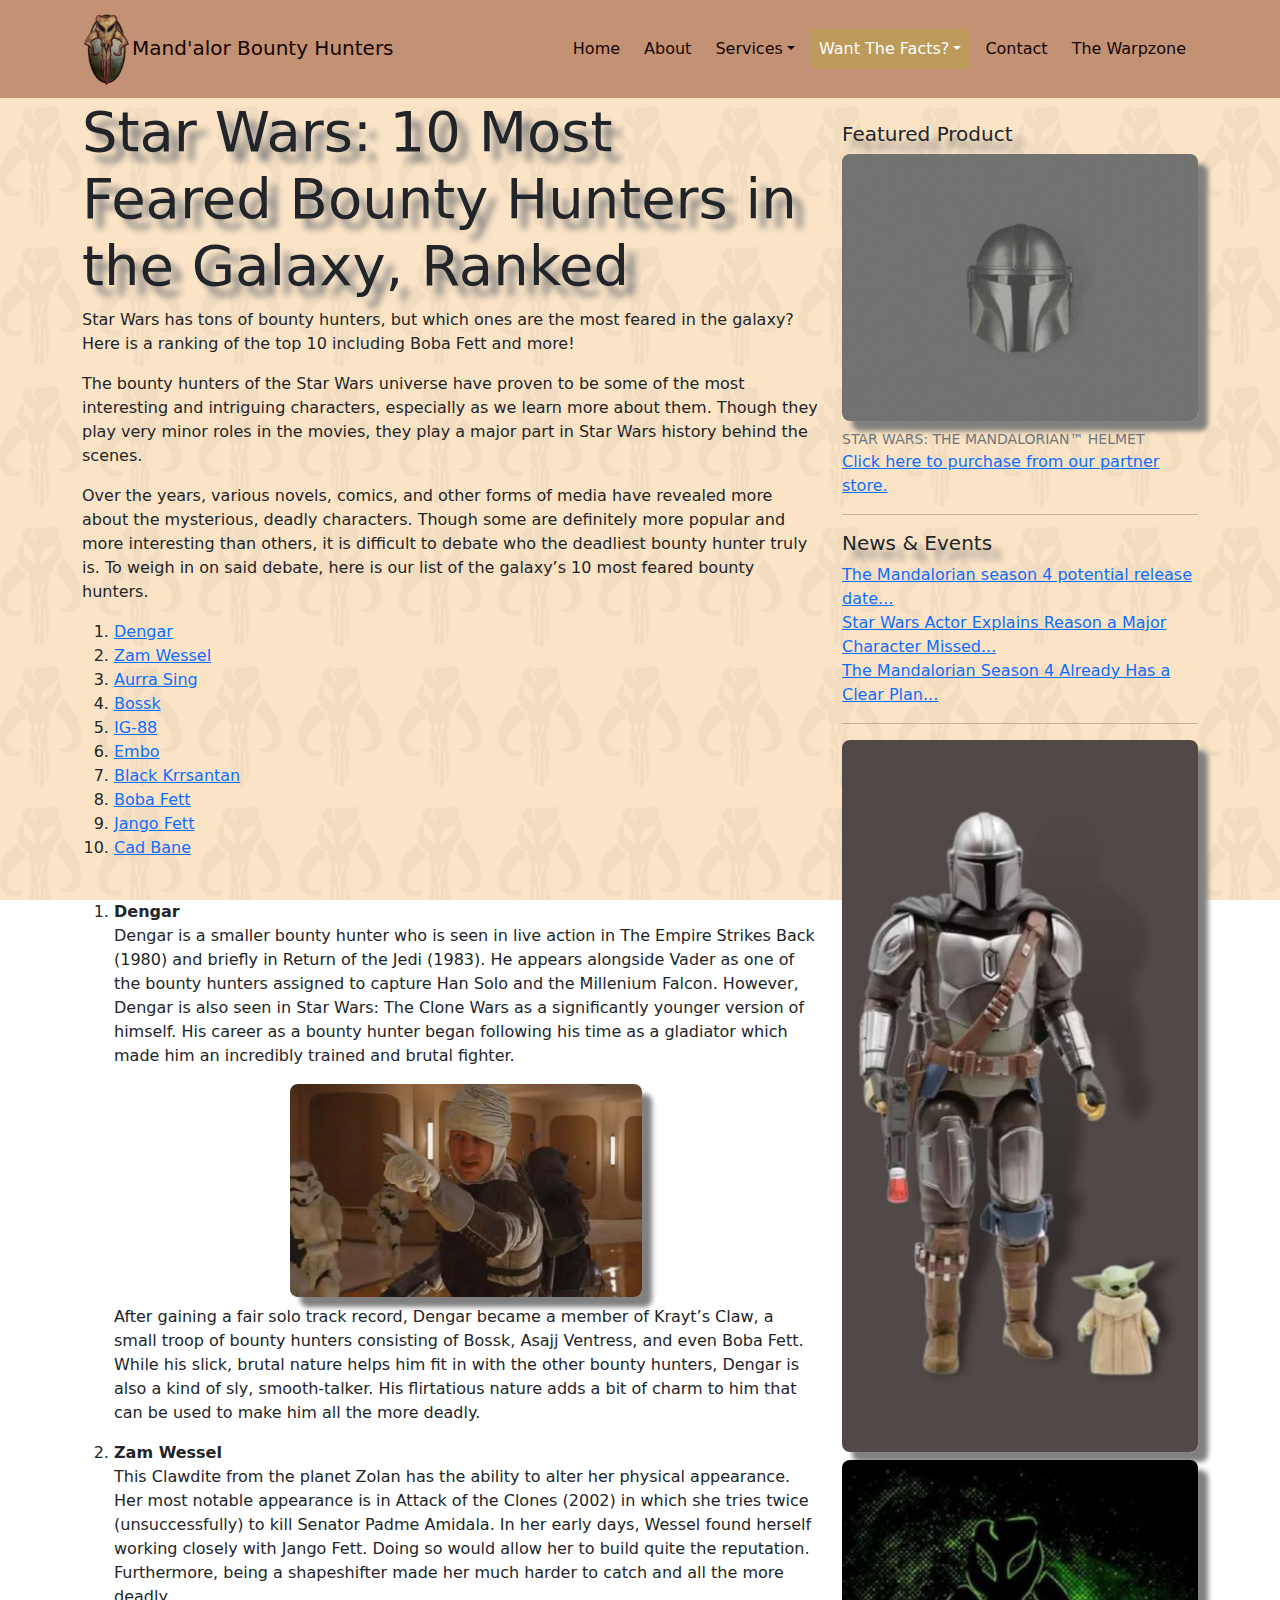
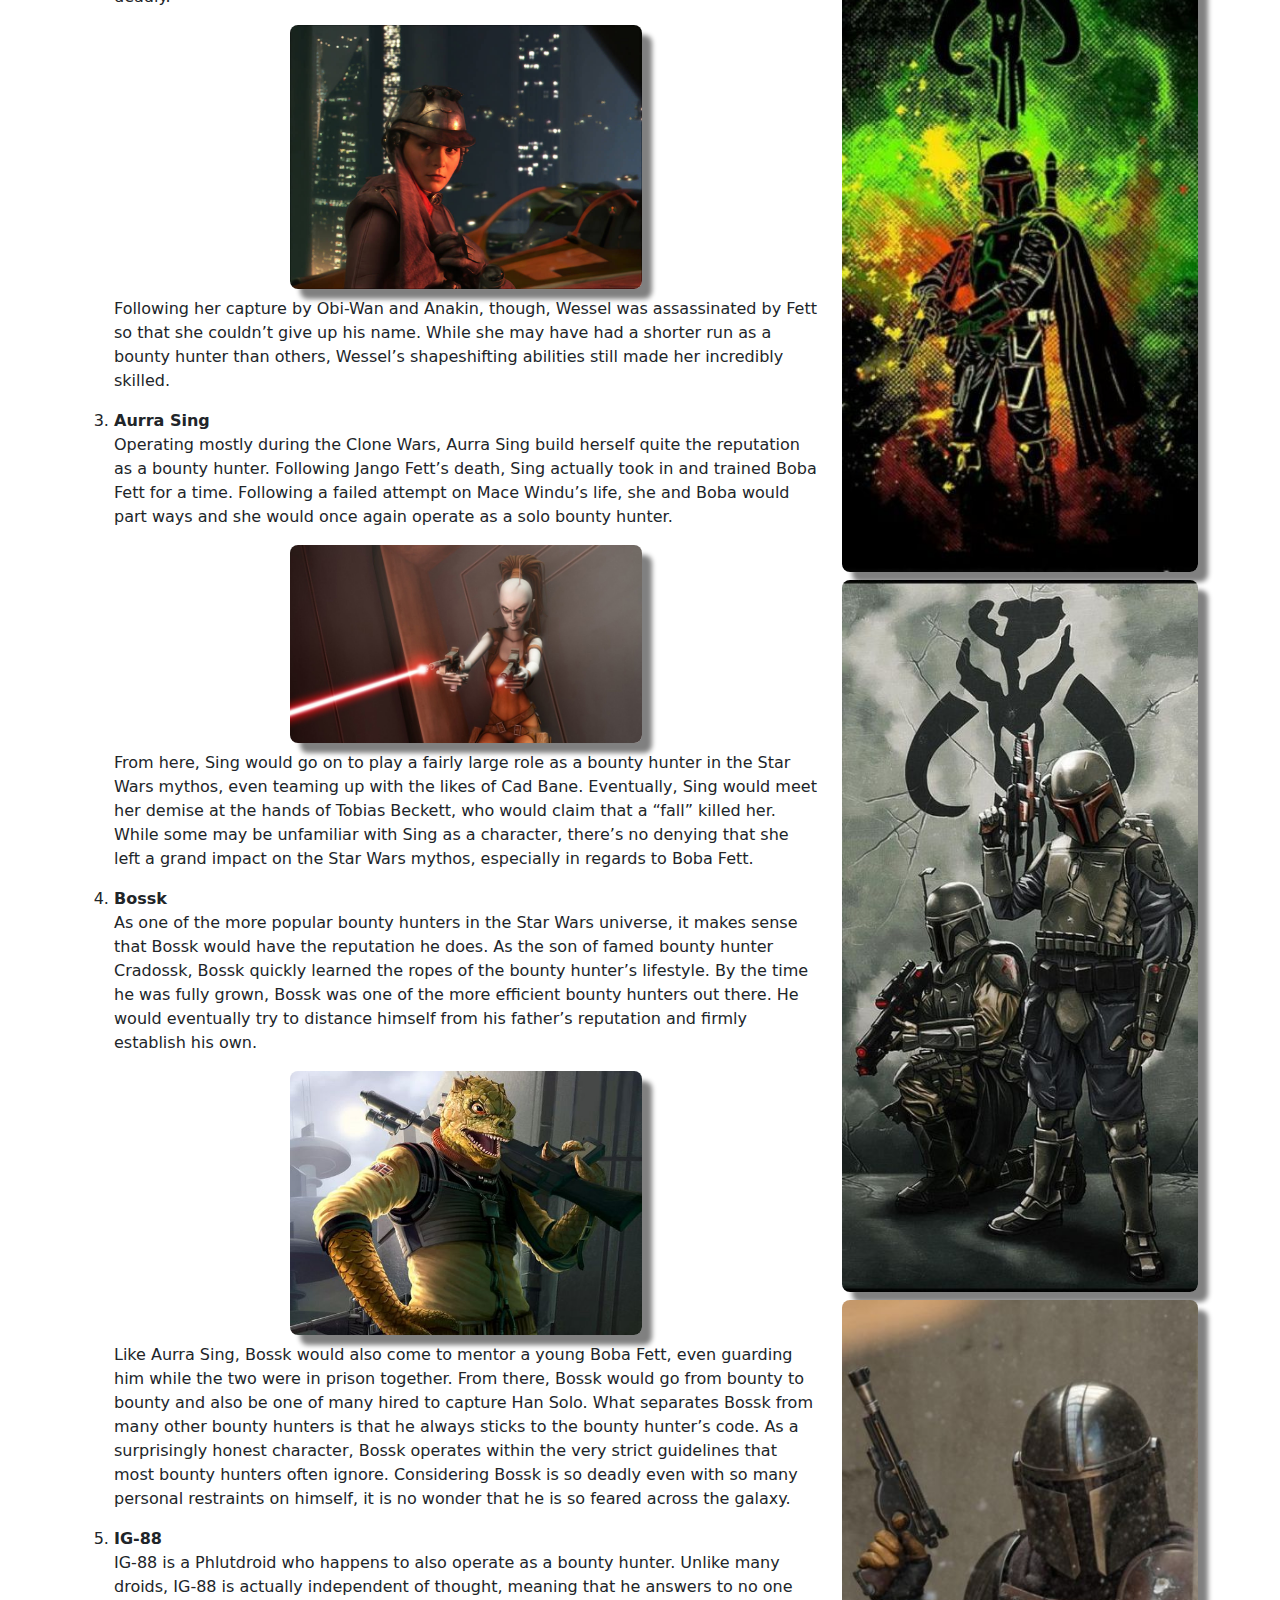
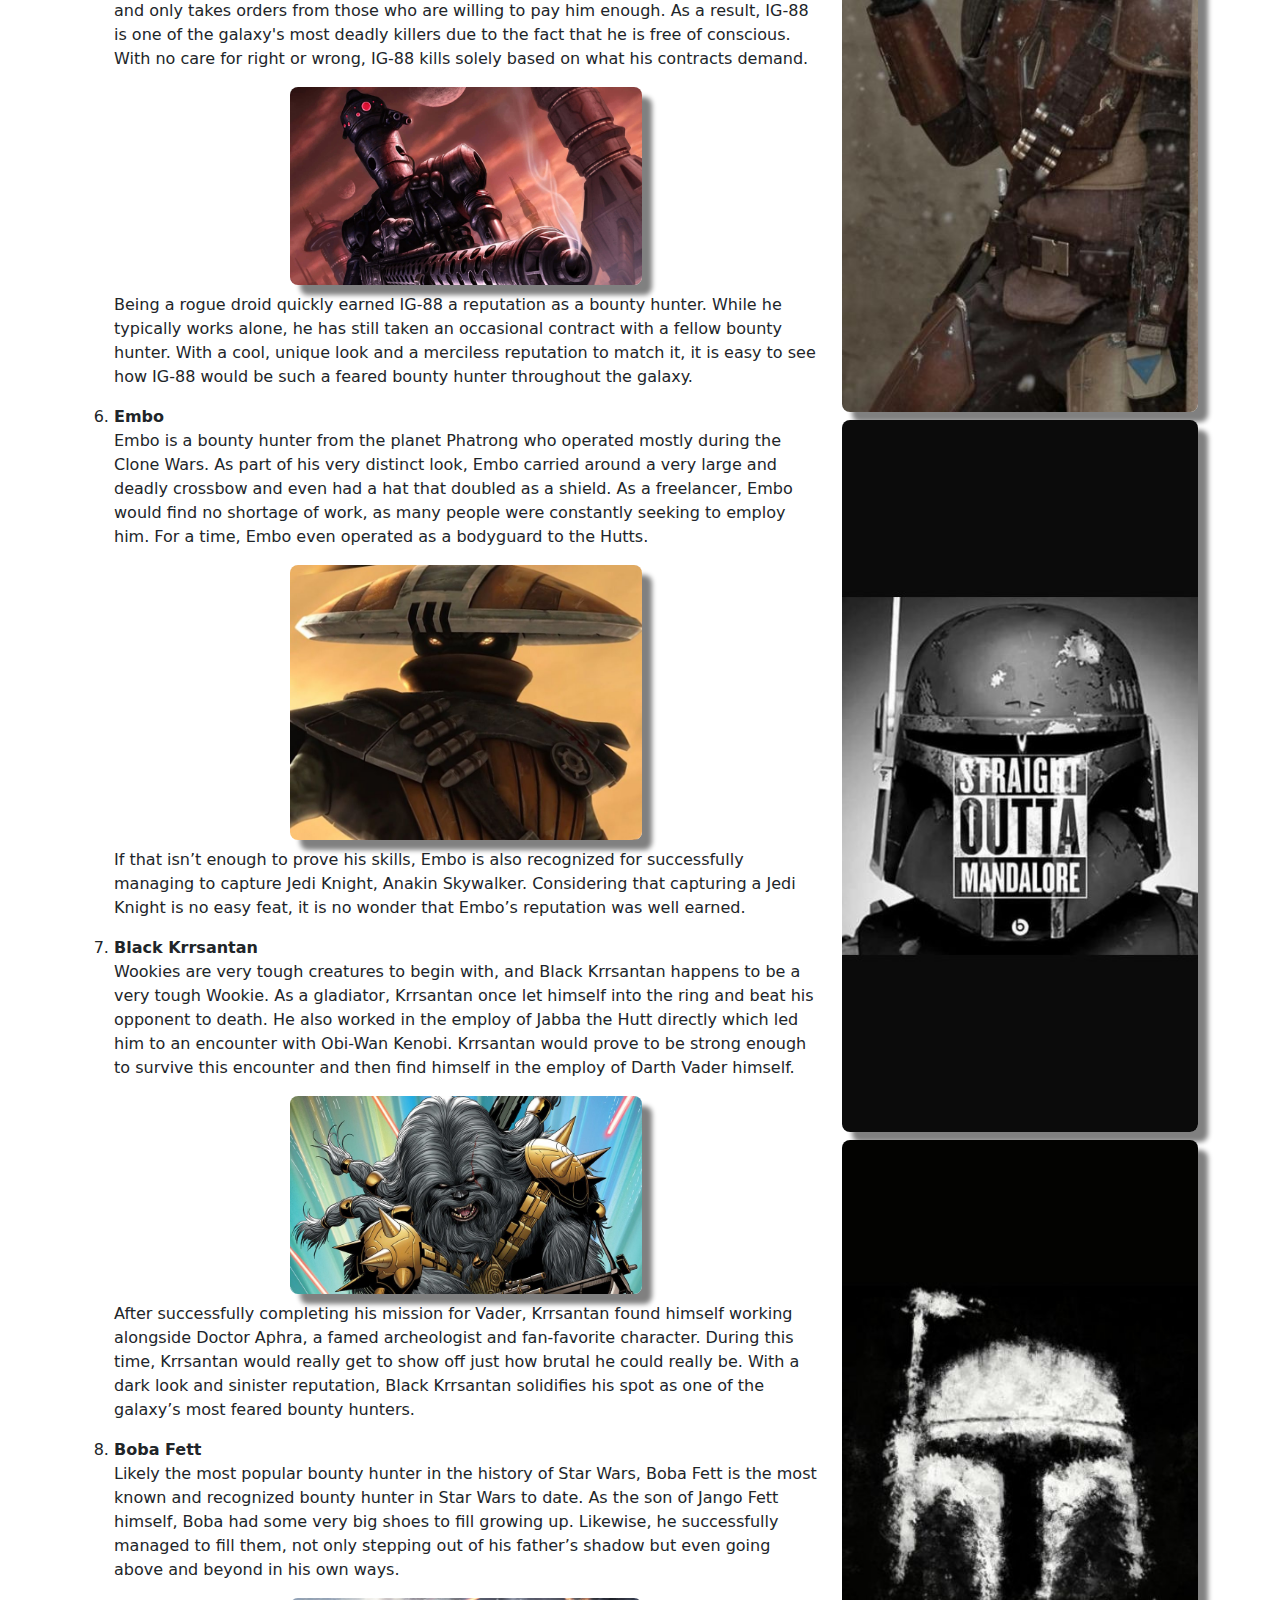
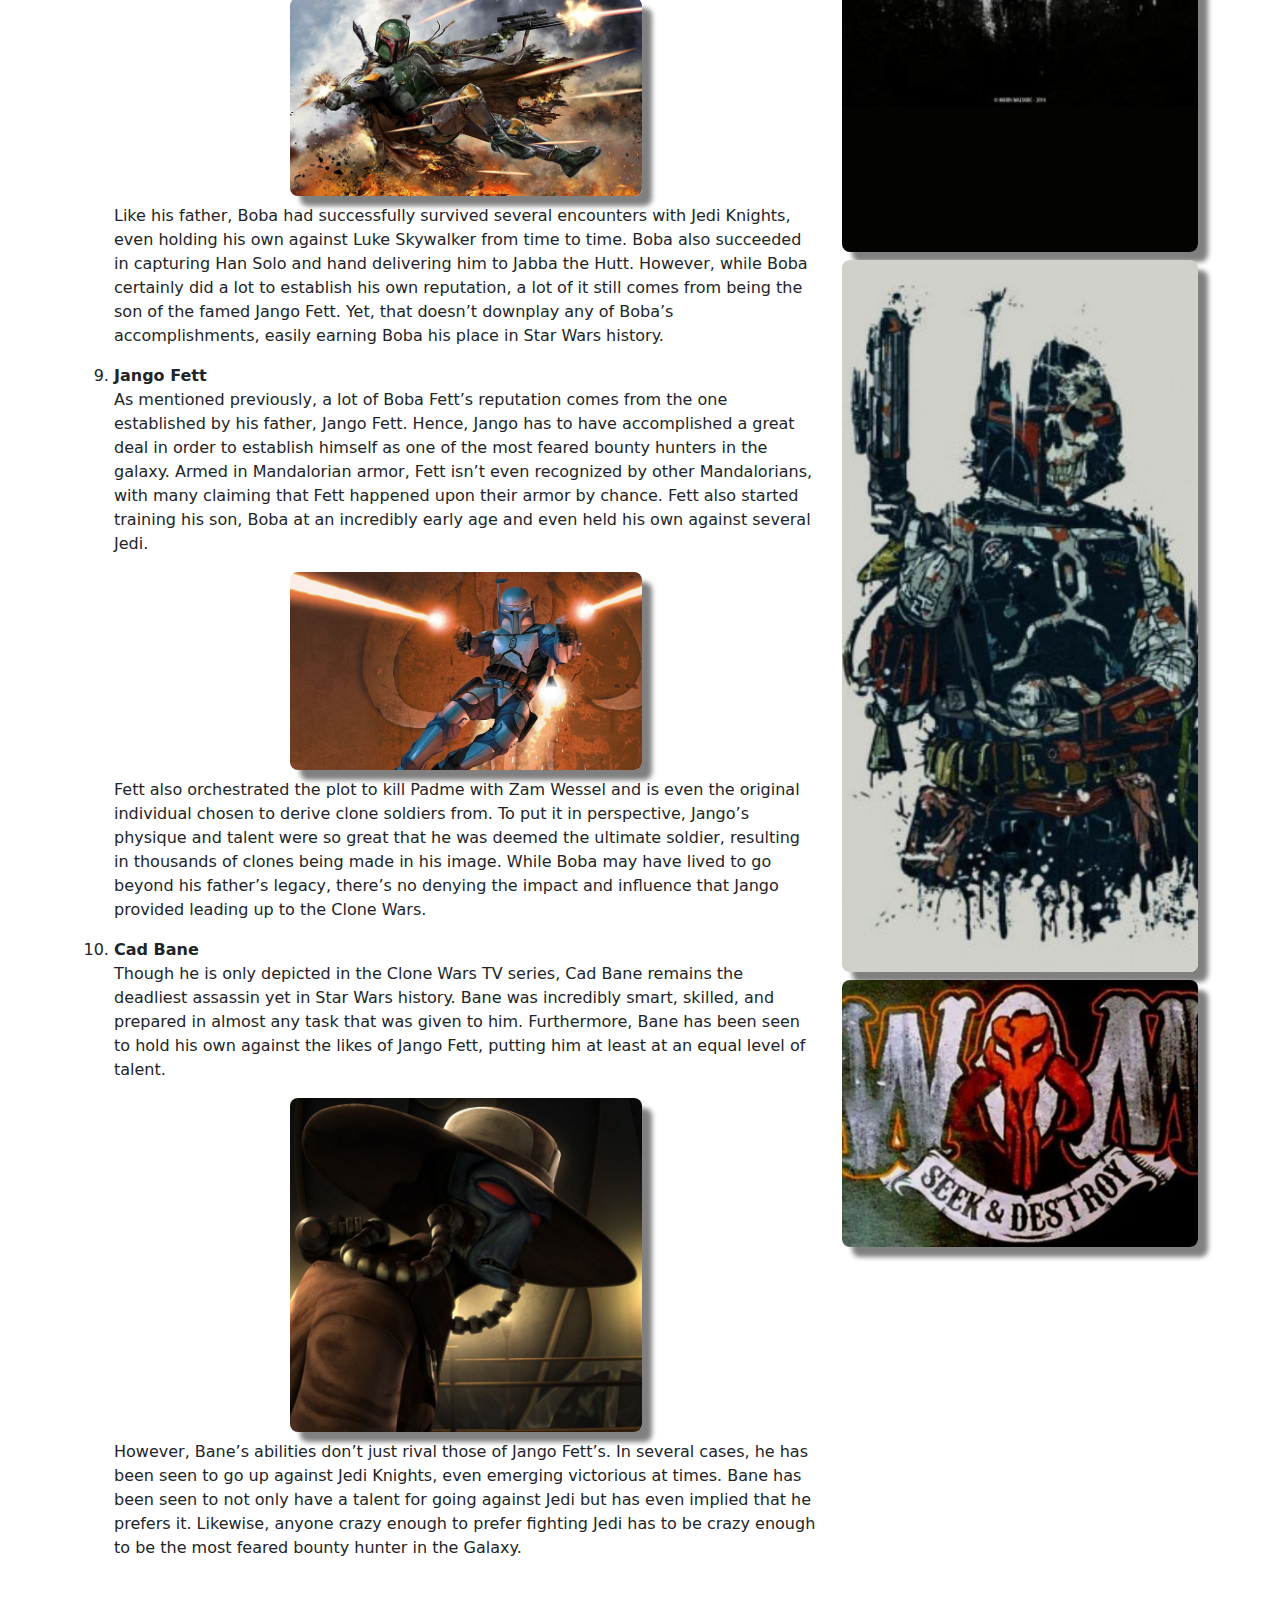
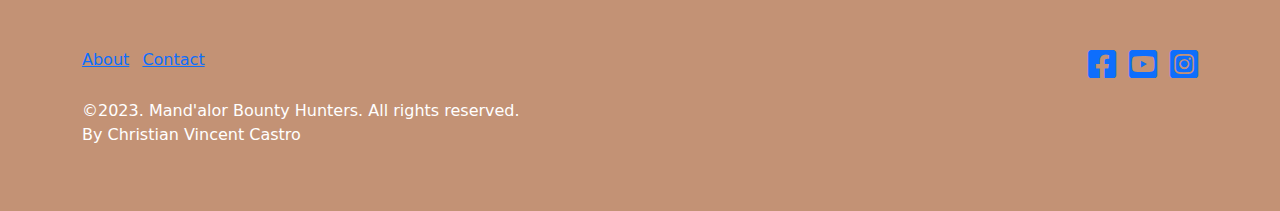
<file: faqs2.html>
<!DOCTYPE html>
<html lang="en">
    <head>
        <meta charset="utf-8" />
        <meta name="viewport" content="width=device-width, initial-scale=1, shrink-to-fit=no" />
        <meta name="description" content="" />
        <meta name="author" content="" />
        <title>Mand'alor Bounty Hunters</title>
        <!-- Favicon Option 1-->
        <!--<link rel="icon" type="image/x-icon" href="./img/mandatranssmall2.png" /> -->

		<!-- Favicon Option 2-->
		<link rel="apple-touch-icon" sizes="180x180" href="assets/apple-touch-icon.png">
		<link rel="icon" type="image/png" sizes="32x32" href="assets/favicon-32x32.png">
		<link rel="icon" type="image/png" sizes="16x16" href="assets/favicon-16x16.png">
		<link rel="manifest" href="assets/site.webmanifest">
		<link rel="mask-icon" href="assets/safari-pinned-tab.svg" color="#5bbad5">
		<meta name="msapplication-TileColor" content="#da532c">
		<meta name="theme-color" content="#ffffff">

        <!-- Core theme CSS (includes Bootstrap)-->
		<link href="css/styles.css" rel="stylesheet" />
		<link href="css/cc-customcss.css" rel="stylesheet" type="text/css">
		
		<style type="text/css">
		*{margin:0; padding:0;}
		body{
			/*background-color: #F2F3FC;*/
			/*background-image: url(img/mandatranssmall.png);*/
			background-image: url("img/mandaback1.png");
			background-size:100px;
			background-position: center;
			background-attachment: fixed; /*makes the background fixed and not scrolling with the page*/
		}
		</style>
		
    </head>
    <body>
		
		<button type="button" class="btn btn-floating btn-lg yellowgold" id="btn-back-to-top" style="box-shadow:10px 10px 5px grey">
		 	<i class="fas fa-arrow-up"></i>
		</button>
		
        <!-- Responsive navbar-->
        <nav class="navbar navbar-expand-lg navbar-dark">
            <div class="container">
                <a class="navbar-brand" href="./index.html"><img src="./img/mandacrest.png" alt="LOGO" width="50" height="72"/>Mand'alor Bounty Hunters </a>
				
                <button class="navbar-toggler" type="button" data-bs-toggle="collapse" data-bs-target="#navbarSupportedContent" aria-controls="navbarSupportedContent" aria-expanded="false" aria-label="Toggle navigation"><span class="navbar-toggler-icon"></span></button>
                <div class="collapse navbar-collapse" id="navbarSupportedContent">
                    <ul class="navbar-nav ms-auto mb-2 mb-lg-0">
                        <li class="nav-item"><a class="nav-link" aria-current="page" href="index.html">Home</a></li>
                      <li class="nav-item"><a class="nav-link" href="./about.html">About</a></li>
                        <li class="nav-item dropdown">
                            <a class="nav-link dropdown-toggle" id="navbarDropdown" href="#" role="button" data-bs-toggle="dropdown" aria-expanded="false">Services</a>
                            <ul class="dropdown-menu dropdown-menu-end" aria-labelledby="navbarDropdown">
                                <li><a class="dropdown-item" href="./product1.html">Bounty Hunting</a></li>
								<li><hr class="dropdown-divider" /></li>
                                <li><a class="dropdown-item" href="./product2.html">Mercenary Service</a></li>
                                <li><hr class="dropdown-divider" /></li>
                                <li><a class="dropdown-item disabled" href="#">Security Escort (Soon!)</a></li>
                            </ul>
                        </li>

						<li class="nav-item dropdown active">
                            <a class="nav-link dropdown-toggle" id="navbarDropdown" href="#" role="button" data-bs-toggle="dropdown" aria-expanded="false">Want The Facts?</a>
                            <ul class="dropdown-menu dropdown-menu-end" aria-labelledby="navbarDropdown">
                                <li><a class="dropdown-item" href="./faqs1.html">WTF? 10 Essential Facts About Mandalorian Culture</a></li>
								<li><hr class="dropdown-divider" /></li>
                                <li><a class="dropdown-item active" href="./faqs2.html">WTF? 10 Most Feared Bounty Hunters in the Galaxy</a></li>
                            </ul>
                        </li>


						<li class="nav-item"><a class="nav-link" href="./contacts.html">Contact</a></li>
						
						<li class="nav-item"><a class="nav-link" aria-current="page" href="./warpzone.html">The Warpzone</a></li>

                  </ul>
                </div>
            </div>
        </nav>
        <!-- Page content-->
<div class="transitioncontrol">
		<div class="container">
			<div class="row">
				<div class="col-sm-8">
					<h1 class="display-4">Star Wars: 10 Most Feared Bounty Hunters in the Galaxy, Ranked</h1>
					<p>Star Wars has tons of bounty hunters, but which ones are the most feared in the galaxy? Here is a ranking of the top 10 including Boba Fett and more!</p>
					<p>The bounty hunters of the Star Wars universe have proven to be some of the most interesting and intriguing characters, especially as we learn more about them. Though they play very minor roles in the movies, they play a major part in Star Wars history behind the scenes.</p>
					<p>Over the years, various novels, comics, and other forms of media have revealed more about the mysterious, deadly characters. Though some are definitely more popular and more interesting than others, it is difficult to debate who the deadliest bounty hunter truly is. To weigh in on said debate, here is our list of the galaxy’s 10 most feared bounty hunters.</p>
					
					<ol>
						<li><a href="#q1">Dengar</a></li>
						<li><a href="#q2">Zam Wessel</a></li>
						<li><a href="#q3">Aurra Sing</a></li>
						<li><a href="#q4">Bossk</a></li>
						<li><a href="#q5">IG-88</a></li>
						<li><a href="#q6">Embo</a></li>
						<li><a href="#q7">Black Krrsantan</a></li>
						<li><a href="#q8">Boba Fett</a></li>
						<li><a href="#q9">Jango Fett</a></li>
						<li><a href="#q10">Cad Bane</a></li>
						
					</ol>
					
					<br>
					
					<ol>
						<li>
							<a name="q1"></a>
							<strong>Dengar</strong>
							
							<p>Dengar is a smaller bounty hunter who is seen in live action in The Empire Strikes Back (1980) and briefly in Return of the Jedi (1983). He appears alongside Vader as one of the bounty hunters assigned to capture Han Solo and the Millenium Falcon. However, Dengar is also seen in Star Wars: The Clone Wars as a significantly younger version of himself. His career as a bounty hunter began following his time as a gladiator which made him an incredibly trained and brutal fighter.</p>
							<img src="faq2/1 Dengar.jpg" class="figure-img img-fluid rounded-3 img-center" alt="..." style="box-shadow:10px 10px 5px grey">
							<p>After gaining a fair solo track record, Dengar became a member of Krayt’s Claw, a small troop of bounty hunters consisting of Bossk, Asajj Ventress, and even Boba Fett. While his slick, brutal nature helps him fit in with the other bounty hunters, Dengar is also a kind of sly, smooth-talker. His flirtatious nature adds a bit of charm to him that can be used to make him all the more deadly.</p>
						</li>
						
						<li>
							<a name="q2"></a>
							<strong>Zam Wessel</strong>
							<p>This Clawdite from the planet Zolan has the ability to alter her physical appearance. Her most notable appearance is in Attack of the Clones (2002) in which she tries twice (unsuccessfully) to kill Senator Padme Amidala. In her early days, Wessel found herself working closely with Jango Fett. Doing so would allow her to build quite the reputation. Furthermore, being a shapeshifter made her much harder to catch and all the more deadly.</p>
							<img src="faq2/2 Zam Wessel.jpg" class="figure-img img-fluid rounded-3 img-center" alt="..." style="box-shadow:10px 10px 5px grey">
							<p>Following her capture by Obi-Wan and Anakin, though, Wessel was assassinated by Fett so that she couldn’t give up his name. While she may have had a shorter run as a bounty hunter than others, Wessel’s shapeshifting abilities still made her incredibly skilled.</p>
							
						</li>			
						
						<li>
							<a name="q3"></a>
							<strong>Aurra Sing</strong>
							
							<p>Operating mostly during the Clone Wars, Aurra Sing build herself quite the reputation as a bounty hunter. Following Jango Fett’s death, Sing actually took in and trained Boba Fett for a time. Following a failed attempt on Mace Windu’s life, she and Boba would part ways and she would once again operate as a solo bounty hunter.</p>
							<img src="faq2/3 Aurra Sing.jpeg" class="figure-img img-fluid rounded-3 img-center" alt="..." style="box-shadow:10px 10px 5px grey">
							<p>From here, Sing would go on to play a fairly large role as a bounty hunter in the Star Wars mythos, even teaming up with the likes of Cad Bane. Eventually, Sing would meet her demise at the hands of Tobias Beckett, who would claim that a “fall” killed her. While some may be unfamiliar with Sing as a character, there’s no denying that she left a grand impact on the Star Wars mythos, especially in regards to Boba Fett.</p>
							
						</li>
						
						<li>
							<a name="q4"></a>
							<strong>Bossk</strong>
							
							<p>As one of the more popular bounty hunters in the Star Wars universe, it makes sense that Bossk would have the reputation he does. As the son of famed bounty hunter Cradossk, Bossk quickly learned the ropes of the bounty hunter’s lifestyle. By the time he was fully grown, Bossk was one of the more efficient bounty hunters out there. He would eventually try to distance himself from his father’s reputation and firmly establish his own.</p>
							<img src="faq2/4 Bossk.jpg" class="figure-img img-fluid rounded-3 img-center" alt="..." style="box-shadow:10px 10px 5px grey">
							<p>Like Aurra Sing, Bossk would also come to mentor a young Boba Fett, even guarding him while the two were in prison together. From there, Bossk would go from bounty to bounty and also be one of many hired to capture Han Solo. What separates Bossk from many other bounty hunters is that he always sticks to the bounty hunter’s code. As a surprisingly honest character, Bossk operates within the very strict guidelines that most bounty hunters often ignore. Considering Bossk is so deadly even with so many personal restraints on himself, it is no wonder that he is so feared across the galaxy.</p>
							
						</li>
						
						<li>
							<a name="q5"></a>
							<strong>IG-88</strong>
							
							<p>IG-88 is a Phlutdroid who happens to also operate as a bounty hunter. Unlike many droids, IG-88 is actually independent of thought, meaning that he answers to no one and only takes orders from those who are willing to pay him enough. As a result, IG-88 is one of the galaxy's most deadly killers due to the fact that he is free of conscious. With no care for right or wrong, IG-88 kills solely based on what his contracts demand.</p>
							<img src="faq2/5 IG-88.jpg" class="figure-img img-fluid rounded-3 img-center" alt="..." style="box-shadow:10px 10px 5px grey">
							<p>Being a rogue droid quickly earned IG-88 a reputation as a bounty hunter. While he typically works alone, he has still taken an occasional contract with a fellow bounty hunter. With a cool, unique look and a merciless reputation to match it, it is easy to see how IG-88 would be such a feared bounty hunter throughout the galaxy.</p>
							
						</li>
						
						<li>
							<a name="q6"></a>
							<strong>Embo</strong>
							
							<p>Embo is a bounty hunter from the planet Phatrong who operated mostly during the Clone Wars. As part of his very distinct look, Embo carried around a very large and deadly crossbow and even had a hat that doubled as a shield. As a freelancer, Embo would find no shortage of work, as many people were constantly seeking to employ him. For a time, Embo even operated as a bodyguard to the Hutts.</p>
							<img src="faq2/6 Embo.jpg" class="figure-img img-fluid rounded-3 img-center" alt="..." style="box-shadow:10px 10px 5px grey">
							<p>If that isn’t enough to prove his skills, Embo is also recognized for successfully managing to capture Jedi Knight, Anakin Skywalker. Considering that capturing a Jedi Knight is no easy feat, it is no wonder that Embo’s reputation was well earned.</p>
							
						</li>
						
						<li>
							<a name="q7"></a>
							<strong>Black Krrsantan</strong>
							
							<p>Wookies are very tough creatures to begin with, and Black Krrsantan happens to be a very tough Wookie. As a gladiator, Krrsantan once let himself into the ring and beat his opponent to death. He also worked in the employ of Jabba the Hutt directly which led him to an encounter with Obi-Wan Kenobi. Krrsantan would prove to be strong enough to survive this encounter and then find himself in the employ of Darth Vader himself.</p>
							<img src="faq2/7 Black Krrsantan.jpeg" class="figure-img img-fluid rounded-3 img-center" alt="..." style="box-shadow:10px 10px 5px grey">
							<p>After successfully completing his mission for Vader, Krrsantan found himself working alongside Doctor Aphra, a famed archeologist and fan-favorite character. During this time, Krrsantan would really get to show off just how brutal he could really be. With a dark look and sinister reputation, Black Krrsantan solidifies his spot as one of the galaxy’s most feared bounty hunters.</p>
							
						</li>
						
						<li>
							<a name="q8"></a>
							<strong>Boba Fett</strong>
							
							<p>Likely the most popular bounty hunter in the history of Star Wars, Boba Fett is the most known and recognized bounty hunter in Star Wars to date. As the son of Jango Fett himself, Boba had some very big shoes to fill growing up. Likewise, he successfully managed to fill them, not only stepping out of his father’s shadow but even going above and beyond in his own ways.</p>
							<img src="faq2/8 Boba Fett.jpg" class="figure-img img-fluid rounded-3 img-center" alt="..." style="box-shadow:10px 10px 5px grey">
							<p>Like his father, Boba had successfully survived several encounters with Jedi Knights, even holding his own against Luke Skywalker from time to time. Boba also succeeded in capturing Han Solo and hand delivering him to Jabba the Hutt. However, while Boba certainly did a lot to establish his own reputation, a lot of it still comes from being the son of the famed Jango Fett. Yet, that doesn’t downplay any of Boba’s accomplishments, easily earning Boba his place in Star Wars history.</p>
							
						</li>
						
						<li>
							<a name="q9"></a>
							<strong>Jango Fett</strong>
							
							<p>As mentioned previously, a lot of Boba Fett’s reputation comes from the one established by his father, Jango Fett. Hence, Jango has to have accomplished a great deal in order to establish himself as one of the most feared bounty hunters in the galaxy. Armed in Mandalorian armor, Fett isn’t even recognized by other Mandalorians, with many claiming that Fett happened upon their armor by chance. Fett also started training his son, Boba at an incredibly early age and even held his own against several Jedi.</p>
							<img src="faq2/9 Jango Fett.jpg" class="figure-img img-fluid rounded-3 img-center" alt="..." style="box-shadow:10px 10px 5px grey">
							<p>Fett also orchestrated the plot to kill Padme with Zam Wessel and is even the original individual chosen to derive clone soldiers from. To put it in perspective, Jango’s physique and talent were so great that he was deemed the ultimate soldier, resulting in thousands of clones being made in his image. While Boba may have lived to go beyond his father’s legacy, there’s no denying the impact and influence that Jango provided leading up to the Clone Wars.</p>
							
						</li>
						
						<li>
							<a name="q10"></a>
							<strong>Cad Bane</strong>
							
							<p>Though he is only depicted in the Clone Wars TV series, Cad Bane remains the deadliest assassin yet in Star Wars history. Bane was incredibly smart, skilled, and prepared in almost any task that was given to him. Furthermore, Bane has been seen to hold his own against the likes of Jango Fett, putting him at least at an equal level of talent.</p>
							<img src="faq2/10 Cad Bane.jpg" class="figure-img img-fluid rounded-3 img-center" alt="..." style="box-shadow:10px 10px 5px grey">
							<p>However, Bane’s abilities don’t just rival those of Jango Fett’s. In several cases, he has been seen to go up against Jedi Knights, even emerging victorious at times. Bane has been seen to not only have a talent for going against Jedi but has even implied that he prefers it. Likewise, anyone crazy enough to prefer fighting Jedi has to be crazy enough to be the most feared bounty hunter in the Galaxy.</p>
							
						</li>
					
					</ol>
					

					
					
			</div>
				
				<div class="col-sm-4">
					<aside class="mt-4">
						<h5> Featured Product </h5>
						<figure clas="figure">
							<!-- <img src="https://via.placeholder.com/400x300" class="figure-img img-fluid rounded-3" alt="..."> -->
							<img src="./img/mandahelmet.gif" class="figure-img img-fluid rounded-3" alt="..." style="box-shadow:10px 10px 5px grey">
							<figcaption class="figure-caption"> STAR WARS: THE MANDALORIAN™ HELMET</figcaption>
							<a href="https://www.denuonovo.com/products/star-wars-the-mandalorian-helmet" target="_blank">Click here to purchase from our partner store.</a>
						</figure>
						<hr>
						
						<h5>News &amp; Events</h5>
						<div class="list-group">
							<a href="https://www.digitalspy.com/tv/ustv/a43630441/mandalorian-season-4-release-date-disney-plus/" target="_blank">The Mandalorian season 4 potential release date...</a>
							<a href="https://www.denofgeek.com/tv/star-wars-the-mandalorian-season-3-missing-character-reason/" target="_blank">Star Wars Actor Explains Reason a Major Character Missed...</a>
							<a href="https://www.denofgeek.com/tv/star-wars-the-mandalorian-season-4-plan-release-date-rumors-theories/" target="_blank">The Mandalorian Season 4 Already Has a Clear Plan...</a>
						</div>
						
						<hr>
						
						<!--- <img src="https://via.placeholder.com/400x800" class="figure-img img-fluid rounded-3" alt="..."> --->
						<img src="./img/mandogrog.jpg" class="figure-img img-fluid rounded-3" alt="..." style="box-shadow:10px 10px 5px grey">
						
						<img src="./faq2/FAQ2-filler 1.jpg" class="figure-img img-fluid rounded-3" alt="..." style="box-shadow:10px 10px 5px grey">
						
						<img src="./faq2/FAQ2-filler 2.jpg" class="figure-img img-fluid rounded-3" alt="..." style="box-shadow:10px 10px 5px grey">
						
						<img src="./faq2/FAQ2-filler 3.jpg" class="figure-img img-fluid rounded-3" alt="..." style="box-shadow:10px 10px 5px grey">
						
						<img src="./faq2/FAQ2-filler 4.jpg" class="figure-img img-fluid rounded-3" alt="..." style="box-shadow:10px 10px 5px grey">
						
						<img src="./faq2/FAQ2-filler 5.jpg" class="figure-img img-fluid rounded-3" alt="..." style="box-shadow:10px 10px 5px grey">
						
						<img src="./faq2/FAQ2-filler 6.jpg" class="figure-img img-fluid rounded-3" alt="..." style="box-shadow:10px 10px 5px grey">
						
						<img src="./faq2/FAQ2-filler 7.jpg" class="figure-img img-fluid rounded-3" alt="..." style="box-shadow:10px 10px 5px grey">
						
					</aside>
				</div>
		</div>
		</div>
</div>
		<footer class="text-bg-primary mt-4">
			<div class="container py-5">
				<div class="row">
					<div class="col-sm-6 text-center text-md-start">
					<nav>
						<ul class="list-inline">
							<li class="list-inline-item"><a href="./about.html">About</a></li>
							<li class="list-inline-item"><a href="./contacts.html">Contact</a></li>
						</ul>
					</nav>
					</div>
					
					<div class="col-sm-6 text-center text-md-end">
						<ul class="list-inline">
							<li class="list-inline-item"><a href="https://www.facebook.com/themandaloriannet/" target="_blank"><i class="fab fa-facebook-square fa-2x"></i></a></li>
							<li class="list-inline-item"><a href="https://www.youtube.com/@StarWars" target="_blank"><i class="fab fa-youtube-square fa-2x"></i></a></li>
							<li class="list-inline-item"><a href="https://www.instagram.com/themandalorian/?hl=en" target="_blank"><i class="fab fa-instagram-square fa-2x"></i></a></li>
						</ul>
					</div>	
				</div>
				<p class="text-center text-md-start">&copy;2023. Mand'alor Bounty Hunters. All rights reserved. <br>By Christian Vincent Castro</p>
			</div>
		</footer>
		
        <!-- Bootstrap core JS-->
        <script src="https://cdn.jsdelivr.net/npm/bootstrap@5.2.3/dist/js/bootstrap.bundle.min.js"></script>
        <!-- Core theme JS-->
        <script src="js/scripts.js"></script>
		
		<!-- back top top button JS -->
		<script src="js/backtotop.js"></script>
		
		
    </body>
</html>
</file>
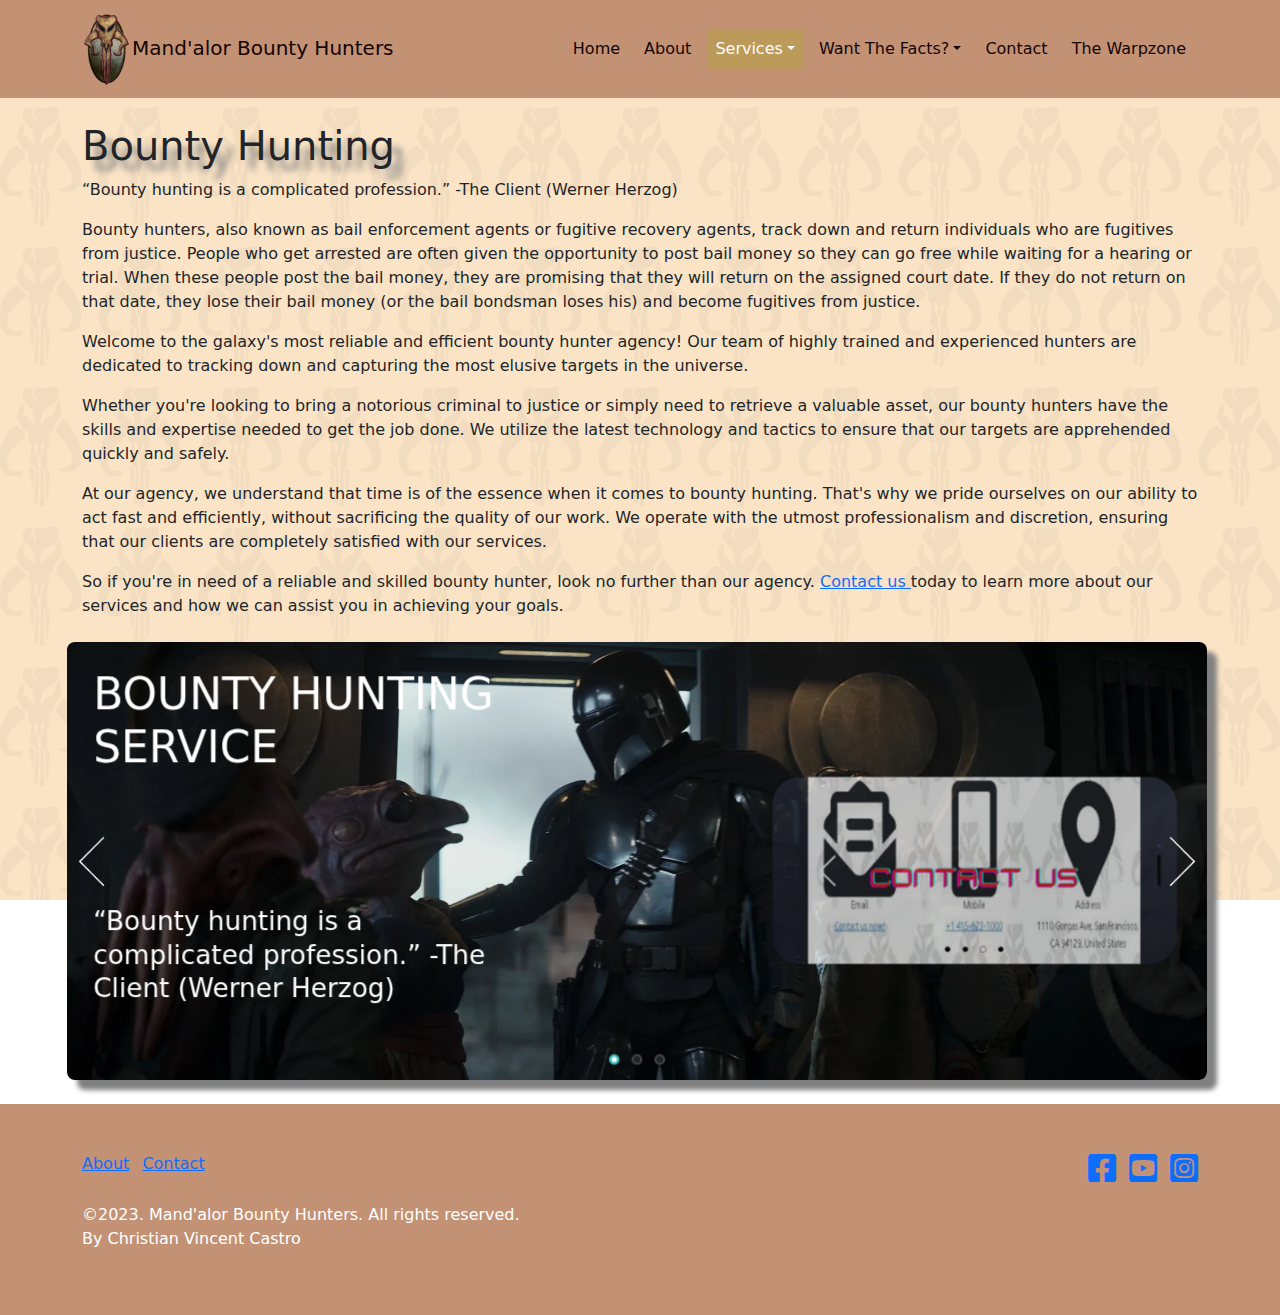
<file: product1.html>
<!DOCTYPE html>
<html lang="en">
    <head>
        <meta charset="utf-8" />
        <meta name="viewport" content="width=device-width, initial-scale=1, shrink-to-fit=no" />
        <meta name="description" content="" />
        <meta name="author" content="" />
        <title>Mand'alor Bounty Hunters</title>
        <!-- Favicon Option 1-->
        <!--<link rel="icon" type="image/x-icon" href="./img/mandatranssmall2.png" /> -->

		<!-- Favicon Option 2-->
		<link rel="apple-touch-icon" sizes="180x180" href="assets/apple-touch-icon.png">
		<link rel="icon" type="image/png" sizes="32x32" href="assets/favicon-32x32.png">
		<link rel="icon" type="image/png" sizes="16x16" href="assets/favicon-16x16.png">
		<link rel="manifest" href="assets/site.webmanifest">
		<link rel="mask-icon" href="assets/safari-pinned-tab.svg" color="#5bbad5">
		<meta name="msapplication-TileColor" content="#da532c">
		<meta name="theme-color" content="#ffffff">

        <!-- Core theme CSS (includes Bootstrap)-->
		<link href="css/styles.css" rel="stylesheet" />
		<link href="css/cc-customcss.css" rel="stylesheet" type="text/css">
		
		<style type="text/css">
		*{margin:0; padding:0;}
		body{
			/*background-color: #F2F3FC;*/
			/*background-image: url(img/mandatranssmall.png);*/
			background-image: url("img/mandaback1.png");
			background-size:100px;
			background-position: center;
			background-attachment: fixed; /*makes the background fixed and not scrolling with the page*/
		}
		</style>
		
    </head>
    <body>
		
		<button type="button" class="btn btn-floating btn-lg yellowgold" id="btn-back-to-top" style="box-shadow:10px 10px 5px grey">
		 	<i class="fas fa-arrow-up"></i>
		</button>
		
        <!-- Responsive navbar-->
        <nav class="navbar navbar-expand-lg navbar-dark">
            <div class="container">
                <a class="navbar-brand" href="./index.html"><img src="./img/mandacrest.png" alt="LOGO" width="50" height="72"/>Mand'alor Bounty Hunters </a>
				
                <button class="navbar-toggler" type="button" data-bs-toggle="collapse" data-bs-target="#navbarSupportedContent" aria-controls="navbarSupportedContent" aria-expanded="false" aria-label="Toggle navigation"><span class="navbar-toggler-icon"></span></button>
                <div class="collapse navbar-collapse" id="navbarSupportedContent">
                    <ul class="navbar-nav ms-auto mb-2 mb-lg-0">
                        <li class="nav-item"><a class="nav-link" aria-current="page" href="./index.html">Home</a></li>
                      <li class="nav-item"><a class="nav-link" href="about.html">About</a></li>
                        <li class="nav-item dropdown active">
                            <a class="nav-link dropdown-toggle" id="navbarDropdown" href="#" role="button" data-bs-toggle="dropdown" aria-expanded="false">Services</a>
                            <ul class="dropdown-menu dropdown-menu-end" aria-labelledby="navbarDropdown">
                                <li><a class="dropdown-item active" href="./product1.html">Bounty Hunting</a></li>
								<li><hr class="dropdown-divider" /></li>
                                <li><a class="dropdown-item" href="./product2.html">Mercenary Service</a></li>
                                <li><hr class="dropdown-divider" /></li>
                                <li><a class="dropdown-item disabled" href="#">Security Escort (Soon!)</a></li>
                            </ul>
                        </li>

						<li class="nav-item dropdown">
                            <a class="nav-link dropdown-toggle" id="navbarDropdown" href="#" role="button" data-bs-toggle="dropdown" aria-expanded="false">Want The Facts?</a>
                            <ul class="dropdown-menu dropdown-menu-end" aria-labelledby="navbarDropdown">
                                <li><a class="dropdown-item" href="./faqs1.html">WTF? 10 Essential Facts About Mandalorian Culture</a></li>
								<li><hr class="dropdown-divider" /></li>
                                <li><a class="dropdown-item" href="./faqs2.html">WTF? 10 Most Feared Bounty Hunters in the Galaxy</a></li>
                            </ul>
                        </li>


						<li class="nav-item"><a class="nav-link" href="./contacts.html">Contact</a></li>
						
						<li class="nav-item"><a class="nav-link" aria-current="page" href="./warpzone.html">The Warpzone</a></li>

                  </ul>
                </div>
            </div>
        </nav>
        <!-- Page content-->
<div class="transitioncontrol">
	 <div class="container mt-4">
			<h1 class="display-6"> Bounty Hunting</h1>
		 	<p> “Bounty hunting is a complicated profession.” -The Client (Werner Herzog)</p>
			<p> Bounty hunters, also known as bail enforcement agents or fugitive recovery agents, track down and return individuals who are fugitives from justice. People who get arrested are often given the opportunity to post bail money so they can go free while waiting for a hearing or trial. When these people post the bail money, they are promising that they will return on the assigned court date. If they do not return on that date, they lose their bail money (or the bail bondsman loses his) and become fugitives from justice.</p>
			<p>Welcome to the galaxy's most reliable and efficient bounty hunter agency! Our team of highly trained and experienced hunters are dedicated to tracking down and capturing the most elusive targets in the universe.</p>
			<p>Whether you're looking to bring a notorious criminal to justice or simply need to retrieve a valuable asset, our bounty hunters have the skills and expertise needed to get the job done. We utilize the latest technology and tactics to ensure that our targets are apprehended quickly and safely.</p>
			<p>At our agency, we understand that time is of the essence when it comes to bounty hunting. That's why we pride ourselves on our ability to act fast and efficiently, without sacrificing the quality of our work. We operate with the utmost professionalism and discretion, ensuring that our clients are completely satisfied with our services.</p>
			<p>So if you're in need of a reliable and skilled bounty hunter, look no further than our agency. <a href="./contacts.html">Contact us </a>today to learn more about our services and how we can assist you in achieving your goals.</p>	
	 </div>
	 <!--jssor start--->
	 <div class="container mt-4">
	 <!-- #region Jssor Slider Begin -->
     <!-- Generator: Jssor Slider Maker -->
	 <!-- Source: http://www.jssor.com -->
     <!-- This code works with jquery library. -->
		
	  <!---jssor javascript start--->
      <script src="js/jquery-1.11.3.min.js" type="text/javascript" data-library="jquery" data-version="1.11.3"></script>
      <script src="js/jssor.slider-22.0.15.mini.js" type="text/javascript" data-library="jssor.slider.mini" data-version="22.0.15"></script>
      <script type="text/javascript">
		        jQuery(document).ready(function ($) {

		            var jssor_1_SlideoTransitions = [
		              [{b:-1,d:1,o:-1},{b:0,d:1000,o:1}],
		              [{b:1900,d:2000,x:-379,e:{x:7}}],
		              [{b:1900,d:2000,x:-379,e:{x:7}}],
		              [{b:-1,d:1,o:-1,r:288,sX:9,sY:9},{b:1000,d:900,x:-1400,y:-660,o:1,r:-288,sX:-9,sY:-9,e:{r:6}},{b:1900,d:1600,x:-200,o:-1,e:{x:16}}]
		            ];

		            var jssor_1_options = {
		              $AutoPlay: true,
		              $SlideDuration: 800,
		              $SlideEasing: $Jease$.$OutQuint,
		              $CaptionSliderOptions: {
		                $Class: $JssorCaptionSlideo$,
		                $Transitions: jssor_1_SlideoTransitions
		              },
		              $ArrowNavigatorOptions: {
		                $Class: $JssorArrowNavigator$
		              },
		              $BulletNavigatorOptions: {
		                $Class: $JssorBulletNavigator$
		              }
		            };

		            var jssor_1_slider = new $JssorSlider$("jssor_1", jssor_1_options);

		            /*responsive code begin*/
		            /*you can remove responsive code if you don't want the slider scales while window resizing*/
		            function ScaleSlider() {
		                var refSize = jssor_1_slider.$Elmt.parentNode.clientWidth;
		                if (refSize) {
		                    refSize = Math.min(refSize, 1920);
		                    jssor_1_slider.$ScaleWidth(refSize);
		                }
		                else {
		                    window.setTimeout(ScaleSlider, 30);
		                }
		            }
		            ScaleSlider();
		            $(window).bind("load", ScaleSlider);
		            $(window).bind("resize", ScaleSlider);
		            $(window).bind("orientationchange", ScaleSlider);
		            /*responsive code end*/
		        });
		    </script>
			<!---jssor javascript end--->
			<!---jssor css start--->
		    <style>
		        /* jssor slider bullet navigator skin 05 css */
		        /*
		        .jssorb05 div           (normal)
		        .jssorb05 div:hover     (normal mouseover)
		        .jssorb05 .av           (active)
		        .jssorb05 .av:hover     (active mouseover)
		        .jssorb05 .dn           (mousedown)
		        */
		        .jssorb05 {
		            position: absolute;
		        }
		        .jssorb05 div, .jssorb05 div:hover, .jssorb05 .av {
		            position: absolute;
		            /* size of bullet elment */
		            width: 16px;
		            height: 16px;
		            background: url('img/b05.png') no-repeat;
		            overflow: hidden;
		            cursor: pointer;
		        }
		        .jssorb05 div { background-position: -7px -7px; }
		        .jssorb05 div:hover, .jssorb05 .av:hover { background-position: -37px -7px; }
		        .jssorb05 .av { background-position: -67px -7px; }
		        .jssorb05 .dn, .jssorb05 .dn:hover { background-position: -97px -7px; }

		        /* jssor slider arrow navigator skin 22 css */
		        /*
		        .jssora22l                  (normal)
		        .jssora22r                  (normal)
		        .jssora22l:hover            (normal mouseover)
		        .jssora22r:hover            (normal mouseover)
		        .jssora22l.jssora22ldn      (mousedown)
		        .jssora22r.jssora22rdn      (mousedown)
		        .jssora22l.jssora22lds      (disabled)
		        .jssora22r.jssora22rds      (disabled)
		        */
		        .jssora22l, .jssora22r {
		            display: block;
		            position: absolute;
		            /* size of arrow element */
		            width: 40px;
		            height: 58px;
		            cursor: pointer;
		            background: url('img/a22.png') center center no-repeat;
		            overflow: hidden;
		        }
		        .jssora22l { background-position: -10px -31px; }
		        .jssora22r { background-position: -70px -31px; }
		        .jssora22l:hover { background-position: -130px -31px; }
		        .jssora22r:hover { background-position: -190px -31px; }
		        .jssora22l.jssora22ldn { background-position: -250px -31px; }
		        .jssora22r.jssora22rdn { background-position: -310px -31px; }
		        .jssora22l.jssora22lds { background-position: -10px -31px; opacity: .3; pointer-events: none; }
		        .jssora22r.jssora22rds { background-position: -70px -31px; opacity: .3; pointer-events: none; }
		    </style>
			<!---jssor css end--->
			<!---jssor html start--->
		    <div id="jssor_1" style="position: relative; margin: 0 auto; top: 0px; left: -15px; width: 1300px; height: 500px; overflow: hidden; visibility: hidden;box-shadow:10px 10px 5px grey;" class="rounded-3">
		        <!-- Loading Screen -->
		        <div data-u="loading" style="position: absolute; top: 0px; left: 0px;">
		            <div style="filter: alpha(opacity=70); opacity: 0.7; position: absolute; display: block; top: 0px; left: 0px; width: 100%; height: 100%;"></div>
		            <div style="position:absolute;display:block;background:url('img/loading.gif') no-repeat center center;top:0px;left:0px;width:100%;height:100%;"></div>
		        </div>
		        <div data-u="slides" style="cursor: default; position: relative; top: 0px; left: 
0px; width: 1300px; height: 500px; overflow: hidden;">
		            <div data-p="225.00">
		                <img data-u="image" src="product1/1bounty.jfif" />
		                <div style="position:absolute;top:30px;left:30px;width:480px;height:120px;z-index:0;font-size:50px;color:#ffffff;line-height:60px;">BOUNTY HUNTING SERVICE</div>
		                <div style="position:absolute;top:300px;left:30px;width:480px;height:120px;z-index:0;font-size:30px;color:#ffffff;line-height:38px;">“Bounty hunting is a complicated profession.” -The Client (Werner Herzog)</div>
		                <div data-u="caption" data-t="0" style="position:absolute;top:150px;left:800px;width:470px;height:220px;z-index:0;">
		                    <img style="position:absolute;top:0px;left:0px;width:470px;height:220px;z-index:0;" src="img/c-phone-horizontal.png" />
		                    <div style="position:absolute;top:4px;left:45px;width:379px;height:213px;z-index:0; overflow:hidden;">
		                        <img data-u="caption" data-t="1" style="position:absolute;top:0px;left:0px;width:379px;height:213px;z-index:0;" src="product1/contact.jpg" />
		                        <img data-u="caption" data-t="2" style="position:absolute;top:0px;left:379px;width:379px;height:213px;z-index:0;" src="product1/MANDA - MAP.jpg" />
		                    </div>
		                    <img style="position:absolute;top:4px;left:45px;width:379px;height:213px;z-index:0;" src="img/c-navigator-horizontal.png" />
		                    <img data-u="caption" data-t="3" style="position:absolute;top:740px;left:1600px;width:257px;height:300px;z-index:0;" src="img/c-finger-pointing.png" />
		                </div>
		            </div>
		            <div data-p="225.00" style="display:none;">
		                <img data-u="image" src="product1/2bounty.jpg" />
		            </div>
		            <a data-u="any" href="http://www.jssor.com" style="display:none">Full Width Slider</a>
		            <div data-p="225.00" data-po="80% 55%" style="display:none;">
		                <img data-u="image" src="product1/3bounty.jpg" />
		            </div>
		        </div>
		        <!-- Bullet Navigator -->
		        <div data-u="navigator" class="jssorb05" style="bottom:16px;right:16px;" data-autocenter="1">
		            <!-- bullet navigator item prototype -->
		            <div data-u="prototype" style="width:16px;height:16px;"></div>
		        </div>
		        <!-- Arrow Navigator -->
		        <span data-u="arrowleft" class="jssora22l" style="top:0px;left:8px;width:40px;height:58px;" data-autocenter="2"></span>
		        <span data-u="arrowright" class="jssora22r" style="top:0px;right:8px;width:40px;height:58px;" data-autocenter="2"></span>
		    </div>
		 <!---jssor html end--->
	</div>
		<!--jssor end--->
</div>
		<footer class="text-bg-primary mt-4">
			<div class="container py-5">
				<div class="row">
					<div class="col-sm-6 text-center text-md-start">
					<nav>
						<ul class="list-inline">
							<li class="list-inline-item"><a href="./about.html">About</a></li>
							<li class="list-inline-item"><a href="./contacts.html">Contact</a></li>
						</ul>
					</nav>
					</div>
					
					<div class="col-sm-6 text-center text-md-end">
						<ul class="list-inline">
							<li class="list-inline-item"><a href="https://www.facebook.com/themandaloriannet/" target="_blank"><i class="fab fa-facebook-square fa-2x"></i></a></li>
							<li class="list-inline-item"><a href="https://www.youtube.com/@StarWars" target="_blank"><i class="fab fa-youtube-square fa-2x"></i></a></li>
							<li class="list-inline-item"><a href="https://www.instagram.com/themandalorian/?hl=en" target="_blank"><i class="fab fa-instagram-square fa-2x"></i></a></li>
						</ul>
					</div>	
				</div>
				<p class="text-center text-md-start">&copy;2023. Mand'alor Bounty Hunters. All rights reserved. <br>By Christian Vincent Castro</p>
			</div>
		</footer>
		
        <!-- Bootstrap core JS-->
        <script src="https://cdn.jsdelivr.net/npm/bootstrap@5.2.3/dist/js/bootstrap.bundle.min.js"></script>
        <!-- Core theme JS-->
        <script src="js/scripts.js"></script>
		
		<!-- back top top button JS -->
		<script src="js/backtotop.js"></script>
		
    </body>
</html>
</file>
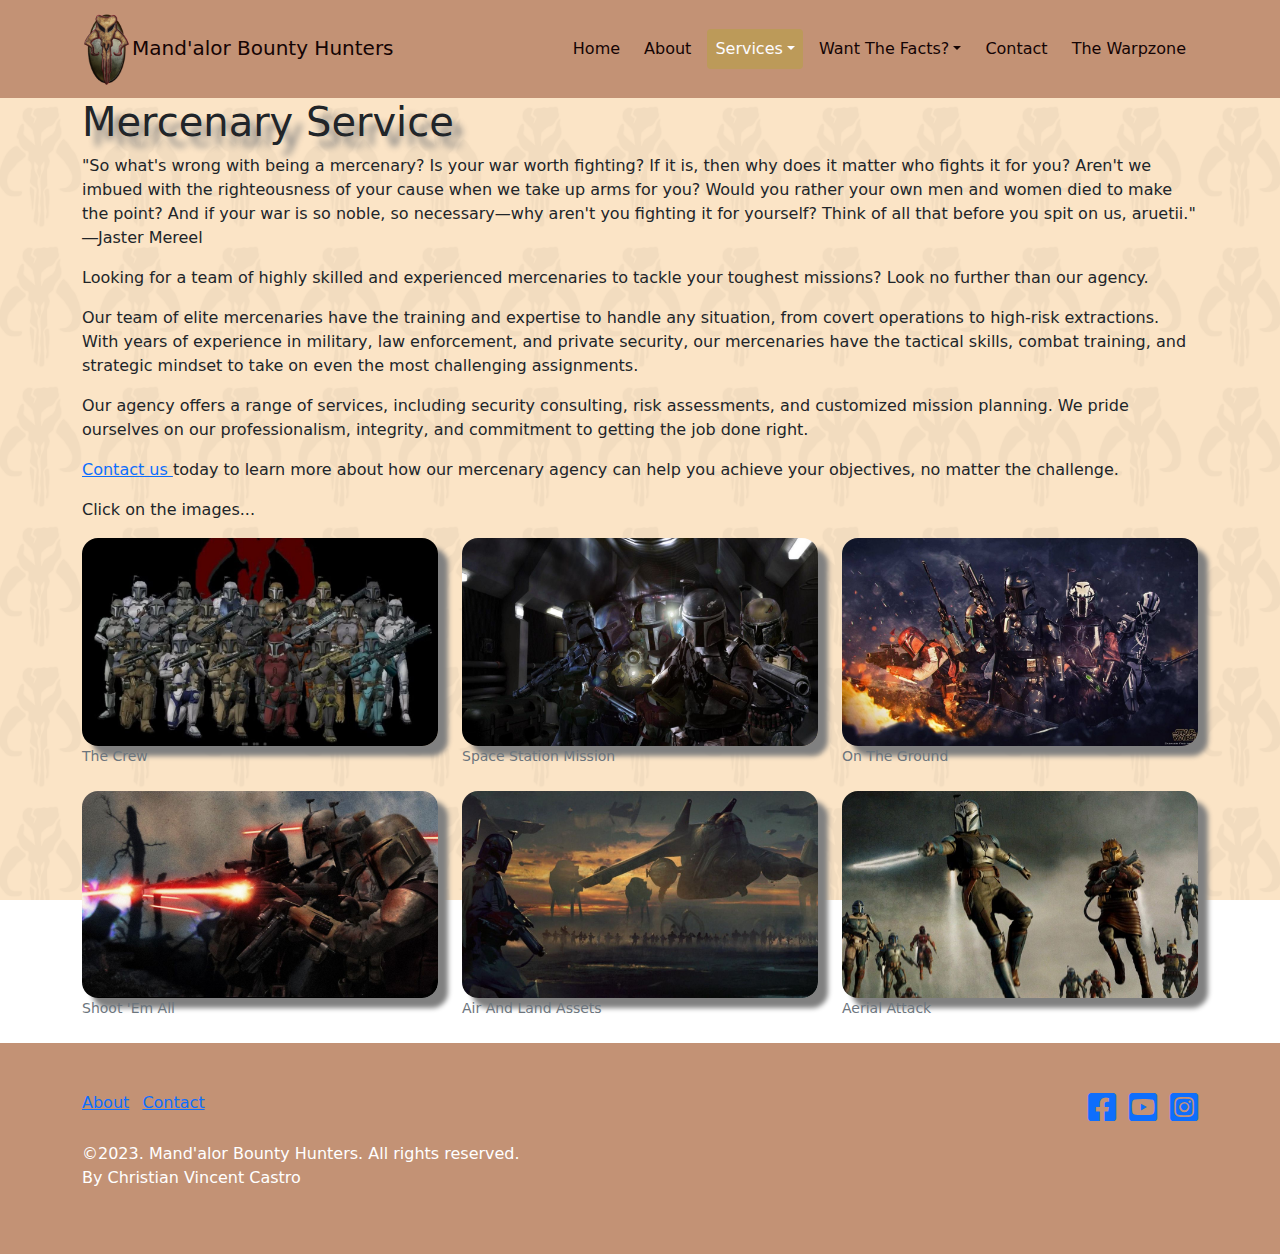
<file: product2.html>
<!DOCTYPE html>
<html lang="en">
    <head>
        <meta charset="utf-8" />
        <meta name="viewport" content="width=device-width, initial-scale=1, shrink-to-fit=no" />
        <meta name="description" content="" />
        <meta name="author" content="" />
        <title>Mand'alor Bounty Hunters</title>
        <!-- Favicon Option 1-->
        <!--<link rel="icon" type="image/x-icon" href="./img/mandatranssmall2.png" /> -->

		<!-- Favicon Option 2-->
		<link rel="apple-touch-icon" sizes="180x180" href="assets/apple-touch-icon.png">
		<link rel="icon" type="image/png" sizes="32x32" href="assets/favicon-32x32.png">
		<link rel="icon" type="image/png" sizes="16x16" href="assets/favicon-16x16.png">
		<link rel="manifest" href="assets/site.webmanifest">
		<link rel="mask-icon" href="assets/safari-pinned-tab.svg" color="#5bbad5">
		<meta name="msapplication-TileColor" content="#da532c">
		<meta name="theme-color" content="#ffffff">

        <!-- Core theme CSS (includes Bootstrap)-->
		<link href="css/styles.css" rel="stylesheet" />
		<link href="css/cc-customcss.css" rel="stylesheet" type="text/css">
		
		<style type="text/css">
		*{margin:0; padding:0;}
		body{
			/*background-color: #F2F3FC;*/
			/*background-image: url(img/mandatranssmall.png);*/
			background-image: url("img/mandaback1.png");
			background-size:100px;
			background-position: center;
			background-attachment: fixed; /*makes the background fixed and not scrolling with the page*/
		}
		</style>
		
    </head>
		<style>
			html
		{
			/* killing 300ms touch delay in IE */
			-ms-touch-action: manipulation;
			touch-action: manipulation;
		}

		/* IMAGE LIGHTBOX SELECTOR */

		#imagelightbox
		{
			cursor: pointer;
			position: fixed;
			z-index: 10000;

			-ms-touch-action: none;
			touch-action: none;

			-webkit-box-shadow: 0 0 3.125em rgba( 0, 0, 0, .75 ); /* 50 */
			box-shadow: 0 0 3.125em rgba( 0, 0, 0, .75 ); /* 50 */
		}


		/* ACTIVITY INDICATION */

		#imagelightbox-loading,
		#imagelightbox-loading div
		{
			border-radius: 50%;
		}
		#imagelightbox-loading
		{
			width: 2.5em; /* 40 */
			height: 2.5em; /* 40 */
			background-color: #444;
			background-color: rgba( 0, 0, 0, .5 );
			position: fixed;
			z-index: 10003;
			top: 50%;
			left: 50%;
			padding: 0.625em; /* 10 */
			margin: -1.25em 0 0 -1.25em; /* 20 */

			-webkit-box-shadow: 0 0 2.5em rgba( 0, 0, 0, .75 ); /* 40 */
			box-shadow: 0 0 2.5em rgba( 0, 0, 0, .75 ); /* 40 */
		}
			#imagelightbox-loading div
			{
				width: 1.25em; /* 20 */
				height: 1.25em; /* 20 */
				background-color: #fff;

				-webkit-animation: imagelightbox-loading .5s ease infinite;
				animation: imagelightbox-loading .5s ease infinite;
			}

			@-webkit-keyframes imagelightbox-loading
			{
				from { opacity: .5;	-webkit-transform: scale( .75 ); }
				50%	 { opacity: 1;	-webkit-transform: scale( 1 ); }
				to	 { opacity: .5;	-webkit-transform: scale( .75 ); }
			}
			@keyframes imagelightbox-loading
			{
				from { opacity: .5;	transform: scale( .75 ); }
				50%	 { opacity: 1;	transform: scale( 1 ); }
				to	 { opacity: .5;	transform: scale( .75 ); }
			}


		/* OVERLAY */

		#imagelightbox-overlay
		{
			background-color: rgba( 102, 102, 102, .5 );
			position: fixed;
			z-index: 9998;
			top: 0;
			right: 0;
			bottom: 0;
			left: 0;
	
		}


		/* "CLOSE" BUTTON */

		#imagelightbox-close
		{
			width: 2.5em; /* 40 */
			height: 2.5em; /* 40 */
			text-align: left;
			background-color: #666;
			border-radius: 50%;
			position: fixed;
			z-index: 10002;
			top: 2.5em; /* 40 */
			right: 2.5em; /* 40 */

			-webkit-transition: color .3s ease;
			transition: color .3s ease;
		}
			#imagelightbox-close:hover,
			#imagelightbox-close:focus
			{
				background-color: #111;
			}
			#imagelightbox-close:before,
			#imagelightbox-close:after
			{
				width: 2px;
				background-color: #fff;
				content: '';
				position: absolute;
				top: 20%;
				bottom: 20%;
				left: 50%;
				margin-left: -1px;
			}
			#imagelightbox-close:before
			{
				-webkit-transform: rotate( 45deg );
				-ms-transform: rotate( 45deg );
				transform: rotate( 45deg );
			}
			#imagelightbox-close:after
			{
				-webkit-transform: rotate( -45deg );
				-ms-transform: rotate( -45deg );
				transform: rotate( -45deg );
			}


		/* CAPTION */

		#imagelightbox-caption
		{
			text-align: center;
			color: #fff;
			background-color: #666;
			position: fixed;
			z-index: 10001;
			left: 0;
			right: 0;
			bottom: 0;
			padding: 0.625em; /* 10 */
		}


		/* NAVIGATION */

		#imagelightbox-nav
		{
			background-color: #444;
			background-color: rgba( 0, 0, 0, .5 );
			border-radius: 20px;
			position: fixed;
			z-index: 10001;
			left: 50%;
			bottom: 3.75em; /* 60 */
			padding: 0.313em; /* 5 */

			-webkit-transform: translateX( -50% );
			-ms-transform: translateX( -50% );
			transform: translateX( -50% );
		}
			#imagelightbox-nav button
			{
				width: 1em; /* 20 */
				height: 1em; /* 20 */
				background-color: transparent;
				border: 1px solid #fff;
				border-radius: 50%;
				display: inline-block;
				margin: 0 0.313em; /* 5 */
			}
			#imagelightbox-nav button.active
			{
				background-color: #fff;
			}


		/* ARROWS */

		.imagelightbox-arrow
		{
			width: 3.75em; /* 60 */
			height: 7.5em; /* 120 */
			background-color: #444;
			background-color: rgba( 0, 0, 0, .5 );
			vertical-align: middle;
			display: none;
			position: fixed;
			z-index: 10001;
			top: 50%;
			margin-top: -3.75em; /* 60 */
		}
		.imagelightbox-arrow:hover,
		.imagelightbox-arrow:focus
		{
			background-color: #666;
			background-color: rgba( 0, 0, 0, .75 );
		}
		.imagelightbox-arrow:active
		{
			background-color: #111;
		}
			.imagelightbox-arrow-left
			{
				left: 2.5em; /* 40 */
			}
			.imagelightbox-arrow-right
			{
				right: 2.5em; /* 40 */
			}
			.imagelightbox-arrow:before
			{
				width: 0;
				height: 0;
				border: 1em solid transparent;
				content: '';
				display: inline-block;
				margin-bottom: -0.125em; /* 2 */
			}
				.imagelightbox-arrow-left:before
				{
					border-left: none;
					border-right-color: #fff;
					margin-left: -0.313em; /* 5 */
				}
				.imagelightbox-arrow-right:before
				{
					border-right: none;
					border-left-color: #fff;
					margin-right: -0.313em; /* 5 */
				}

		#imagelightbox-loading,
		#imagelightbox-overlay,
		#imagelightbox-close,
		#imagelightbox-caption,
		#imagelightbox-nav,
		.imagelightbox-arrow
		{
			-webkit-animation: fade-in .25s linear;
			animation: fade-in .25s linear;
		}
			@-webkit-keyframes fade-in
			{
				from	{ opacity: 0; }
				to		{ opacity: 1; }
			}
			@keyframes fade-in
			{
				from	{ opacity: 0; }
				to		{ opacity: 1; }
			}

		@media only screen and (max-width: 41.250em) /* 660 */
		{
			#imagelightbox-close
			{
				top: 1.25em; /* 20 */
				right: 1.25em; /* 20 */
			}
			#imagelightbox-nav
			{
				bottom: 1.25em; /* 20 */
			}

			.imagelightbox-arrow
			{
				width: 2.5em; /* 40 */
				height: 3.75em; /* 60 */
				margin-top: -2.75em; /* 30 */
			}
			.imagelightbox-arrow-left
			{
				left: 1.25em; /* 20 */
			}
			.imagelightbox-arrow-right
			{
				right: 1.25em; /* 20 */
			}
		}

		@media only screen and (max-width: 20em) /* 320 */
		{
			.imagelightbox-arrow-left
			{
				left: 0;
			}
			.imagelightbox-arrow-right
			{
				right: 0;
			}
		}
		</style>
	
    <body>
		
		<button type="button" class="btn btn-floating btn-lg yellowgold" id="btn-back-to-top" style="box-shadow:10px 10px 5px grey">
		 	<i class="fas fa-arrow-up"></i>
		</button>
		
        <!-- Responsive navbar-->
        <nav class="navbar navbar-expand-lg navbar-dark">
            <div class="container">
                <a class="navbar-brand" href="./index.html"><img src="./img/mandacrest.png" alt="LOGO" width="50" height="72"/>Mand'alor Bounty Hunters </a>
				
                <button class="navbar-toggler" type="button" data-bs-toggle="collapse" data-bs-target="#navbarSupportedContent" aria-controls="navbarSupportedContent" aria-expanded="false" aria-label="Toggle navigation"><span class="navbar-toggler-icon"></span></button>
                <div class="collapse navbar-collapse" id="navbarSupportedContent">
                    <ul class="navbar-nav ms-auto mb-2 mb-lg-0">
                        <li class="nav-item"><a class="nav-link" aria-current="page" href="./index.html">Home</a></li>
                      <li class="nav-item"><a class="nav-link" href="about.html">About</a></li>
                        <li class="nav-item dropdown active">
                            <a class="nav-link dropdown-toggle" id="navbarDropdown" href="#" role="button" data-bs-toggle="dropdown" aria-expanded="false">Services</a>
                            <ul class="dropdown-menu dropdown-menu-end" aria-labelledby="navbarDropdown">
                                <li><a class="dropdown-item" href="./product1.html">Bounty Hunting</a></li>
								<li><hr class="dropdown-divider" /></li>
                                <li><a class="dropdown-item active" href="./product2.html">Mercenary Service</a></li>
                                <li><hr class="dropdown-divider" /></li>
                                <li><a class="dropdown-item disabled" href="#">Security Escort (Soon!)</a></li>
                            </ul>
                        </li>

						<li class="nav-item dropdown">
                            <a class="nav-link dropdown-toggle" id="navbarDropdown" href="#" role="button" data-bs-toggle="dropdown" aria-expanded="false">Want The Facts?</a>
                            <ul class="dropdown-menu dropdown-menu-end" aria-labelledby="navbarDropdown">
                                <li><a class="dropdown-item" href="./faqs1.html">WTF? 10 Essential Facts About Mandalorian Culture</a></li>
								<li><hr class="dropdown-divider" /></li>
                                <li><a class="dropdown-item" href="./faqs2.html">WTF? 10 Most Feared Bounty Hunters in the Galaxy</a></li>
                            </ul>
                        </li>


						<li class="nav-item"><a class="nav-link" href="./contacts.html">Contact</a></li>
						
						<li class="nav-item"><a class="nav-link" aria-current="page" href="./warpzone.html">The Warpzone</a></li>

                  </ul>
                </div>
            </div>
        </nav>
        <!-- Page content-->
<div class="transitioncontrol">
		<div class="container">
			<h1 class="display-6"> Mercenary Service</h1>
			<p> "So what's wrong with being a mercenary? Is your war worth fighting? If it is, then why does it matter who fights it for you? Aren't we imbued with the righteousness of your cause when we take up arms for you? Would you rather your own men and women died to make the point? And if your war is so noble, so necessary—why aren't you fighting it for yourself? Think of all that before you spit on us, aruetii." ―Jaster Mereel</p>
			<p>Looking for a team of highly skilled and experienced mercenaries to tackle your toughest missions? Look no further than our agency. </p>
			<p>Our team of elite mercenaries have the training and expertise to handle any situation, from covert operations to high-risk extractions. With years of experience in military, law enforcement, and private security, our mercenaries have the tactical skills, combat training, and strategic mindset to take on even the most challenging assignments.</p>
			<p>Our agency offers a range of services, including security consulting, risk assessments, and customized mission planning. We pride ourselves on our professionalism, integrity, and commitment to getting the job done right.</p>
			<p><a href="./contacts.html">Contact us </a>today to learn more about how our mercenary agency can help you achieve your objectives, no matter the challenge.</p>
			<p>Click on the images...</p>
		
		</div>
		
		<!-- lightbox start -->
		
		<div class="container">
	
		<div class="row mb-4">
				<div class="col-sm-4"> 
					<a href="product2/1merc.jpg" data-imagelightbox="f">
						<img src="product2/1merc.jpg" alt="The Crew" class="img-fluid rounded-4" style="box-shadow:10px 10px 5px grey">
					</a> 
					
					<figcaption class="figure-caption"> The Crew </figcaption>
					
      			</div>
				
				<div class="col-sm-4"> 
					<a href="product2/2merc.jpg" data-imagelightbox="f">
						<img src="product2/2merc.jpg" alt="Space Station Mission" class="img-fluid rounded-4" style="box-shadow:10px 10px 5px grey">
					</a> 
					
					<figcaption class="figure-caption"> Space Station Mission </figcaption>
					
      			</div>
		
				<div class="col-sm-4"> 
					<a href="product2/3merc.jpg" data-imagelightbox="f">
						<img src="product2/3merc.jpg" alt="On The Ground" class="img-fluid rounded-4" style="box-shadow:10px 10px 5px grey" >
					</a> 
					
					<figcaption class="figure-caption"> On The Ground </figcaption>
					
      			</div>
	</div>
			
	<div class="row mb-4">
				<div class="col-sm-4"> 
					<a href="product2/4merc.jpg" data-imagelightbox="f">
						<img src="product2/4merc.jpg" alt="Shoot 'Em All" class="img-fluid rounded-4" style="box-shadow:10px 10px 5px grey" >
					</a> 
					
					<figcaption class="figure-caption"> Shoot 'Em All </figcaption>
					
      			</div>
				
				<div class="col-sm-4"> 
					<a href="product2/5merc.jpg" data-imagelightbox="f">
						<img src="product2/5merc.jpg" alt="Air And Land Assets" class="img-fluid rounded-4" style="box-shadow:10px 10px 5px grey">
					</a> 
					
					<figcaption class="figure-caption"> Air And Land Assets </figcaption>
					
      			</div>
		
				<div class="col-sm-4"> 
					<a href="product2/6merc.jpg" data-imagelightbox="f">
						<img src="product2/6merc.jpg" alt="Aerial Attack" class="img-fluid rounded-4" style="box-shadow:10px 10px 5px grey" >
					</a> 
					
					<figcaption class="figure-caption"> Aerial Attack </figcaption>
					
      			</div>
		</div>
			
		<!-- javascript lightbox start -->	
			
		<script src="js/jquery.js"></script>
			<script src="js/imagelightbox.min.js"></script>
			
			<script>

	$( function()
	{
			// ACTIVITY INDICATOR

		var activityIndicatorOn = function()
			{
				$( '<div id="imagelightbox-loading"><div></div></div>' ).appendTo( 'body' );
			},
			activityIndicatorOff = function()
			{
				$( '#imagelightbox-loading' ).remove();
			},


			// OVERLAY

			overlayOn = function()
			{
				$( '<div id="imagelightbox-overlay"></div>' ).appendTo( 'body' );
			},
			overlayOff = function()
			{
				$( '#imagelightbox-overlay' ).remove();
			},


			// CLOSE BUTTON

			closeButtonOn = function( instance )
			{
				$( '<button type="button" id="imagelightbox-close" title="Close"></button>' ).appendTo( 'body' ).on( 'click touchend', function(){ $( this ).remove(); instance.quitImageLightbox(); return false; });
			},
			closeButtonOff = function()
			{
				$( '#imagelightbox-close' ).remove();
			},


			// CAPTION

			captionOn = function()
			{
				var description = $( 'a[href="' + $( '#imagelightbox' ).attr( 'src' ) + '"] img' ).attr( 'alt' );
				if( description.length > 0 )
					$( '<div id="imagelightbox-caption">' + description + '</div>' ).appendTo( 'body' );
			},
			captionOff = function()
			{
				$( '#imagelightbox-caption' ).remove();
			},


			// NAVIGATION

			navigationOn = function( instance, selector )
			{
				var images = $( selector );
				if( images.length )
				{
					var nav = $( '<div id="imagelightbox-nav"></div>' );
					for( var i = 0; i < images.length; i++ )
						nav.append( '<button type="button"></button>' );

					nav.appendTo( 'body' );
					nav.on( 'click touchend', function(){ return false; });

					var navItems = nav.find( 'button' );
					navItems.on( 'click touchend', function()
					{
						var $this = $( this );
						if( images.eq( $this.index() ).attr( 'href' ) != $( '#imagelightbox' ).attr( 'src' ) )
							instance.switchImageLightbox( $this.index() );

						navItems.removeClass( 'active' );
						navItems.eq( $this.index() ).addClass( 'active' );

						return false;
					})
					.on( 'touchend', function(){ return false; });
				}
			},
			navigationUpdate = function( selector )
			{
				var items = $( '#imagelightbox-nav button' );
				items.removeClass( 'active' );
				items.eq( $( selector ).filter( '[href="' + $( '#imagelightbox' ).attr( 'src' ) + '"]' ).index( selector ) ).addClass( 'active' );
			},
			navigationOff = function()
			{
				$( '#imagelightbox-nav' ).remove();
			},


			// ARROWS

			arrowsOn = function( instance, selector )
			{
				var $arrows = $( '<button type="button" class="imagelightbox-arrow imagelightbox-arrow-left"></button><button type="button" class="imagelightbox-arrow imagelightbox-arrow-right"></button>' );

				$arrows.appendTo( 'body' );

				$arrows.on( 'click touchend', function( e )
				{
					e.preventDefault();

					var $this	= $( this ),
						$target	= $( selector + '[href="' + $( '#imagelightbox' ).attr( 'src' ) + '"]' ),
						index	= $target.index( selector );

					if( $this.hasClass( 'imagelightbox-arrow-left' ) )
					{
						index = index - 1;
						if( !$( selector ).eq( index ).length )
							index = $( selector ).length;
					}
					else
					{
						index = index + 1;
						if( !$( selector ).eq( index ).length )
							index = 0;
					}

					instance.switchImageLightbox( index );
					return false;
				});
			},
			arrowsOff = function()
			{
				$( '.imagelightbox-arrow' ).remove();
			};


		//	WITH ACTIVITY INDICATION

		$( 'a[data-imagelightbox="a"]' ).imageLightbox(
		{
			onLoadStart:	function() { activityIndicatorOn(); },
			onLoadEnd:		function() { activityIndicatorOff(); },
			onEnd:	 		function() { activityIndicatorOff(); }
		});


		//	WITH OVERLAY & ACTIVITY INDICATION

		$( 'a[data-imagelightbox="b"]' ).imageLightbox(
		{
			onStart: 	 function() { overlayOn(); },
			onEnd:	 	 function() { overlayOff(); activityIndicatorOff(); },
			onLoadStart: function() { activityIndicatorOn(); },
			onLoadEnd:	 function() { activityIndicatorOff(); }
		});


		//	WITH "CLOSE" BUTTON & ACTIVITY INDICATION

		var instanceC = $( 'a[data-imagelightbox="c"]' ).imageLightbox(
		{
			quitOnDocClick:	false,
			onStart:		function() { closeButtonOn( instanceC ); },
			onEnd:			function() { closeButtonOff(); activityIndicatorOff(); },
			onLoadStart: 	function() { activityIndicatorOn(); },
			onLoadEnd:	 	function() { activityIndicatorOff(); }
		});


		//	WITH CAPTION & ACTIVITY INDICATION

		$( 'a[data-imagelightbox="d"]' ).imageLightbox(
		{
			onLoadStart: function() { captionOff(); activityIndicatorOn(); },
			onLoadEnd:	 function() { captionOn(); activityIndicatorOff(); },
			onEnd:		 function() { captionOff(); activityIndicatorOff(); }
		});


		//	WITH ARROWS & ACTIVITY INDICATION

		var selectorG = 'a[data-imagelightbox="g"]';
		var instanceG = $( selectorG ).imageLightbox(
		{
			onStart:		function(){ arrowsOn( instanceG, selectorG ); },
			onEnd:			function(){ arrowsOff(); activityIndicatorOff(); },
			onLoadStart: 	function(){ activityIndicatorOn(); },
			onLoadEnd:	 	function(){ $( '.imagelightbox-arrow' ).css( 'display', 'block' ); activityIndicatorOff(); }
		});


		//	WITH NAVIGATION & ACTIVITY INDICATION

		var selectorE = 'a[data-imagelightbox="e"]';
		var instanceE = $( selectorE ).imageLightbox(
		{
			onStart:	 function() { navigationOn( instanceE, selectorE ); },
			onEnd:		 function() { navigationOff(); activityIndicatorOff(); },
			onLoadStart: function() { activityIndicatorOn(); },
			onLoadEnd:	 function() { navigationUpdate( selectorE ); activityIndicatorOff(); }
		});


		//	ALL COMBINED

		var selectorF = 'a[data-imagelightbox="f"]';
		var instanceF = $( selectorF ).imageLightbox(
		{
			onStart:		function() { overlayOn(); closeButtonOn( instanceF ); arrowsOn( instanceF, selectorF ); },
			onEnd:			function() { overlayOff(); captionOff(); closeButtonOff(); arrowsOff(); activityIndicatorOff(); },
			onLoadStart: 	function() { captionOff(); activityIndicatorOn(); },
			onLoadEnd:	 	function() { captionOn(); activityIndicatorOff(); $( '.imagelightbox-arrow' ).css( 'display', 'block' ); }
		});

	});
</script>

		<!-- javascript lightbox end -->
			
</div>
		
		<!-- lightbox end -->
</div>
			<footer class="text-bg-primary mt-4">
			<div class="container py-5">
				<div class="row">
					<div class="col-sm-6 text-center text-md-start">
					<nav>
						<ul class="list-inline">
							<li class="list-inline-item"><a href="./about.html">About</a></li>
							<li class="list-inline-item"><a href="./contacts.html">Contact</a></li>
						</ul>
					</nav>
					</div>
					
					<div class="col-sm-6 text-center text-md-end">
						<ul class="list-inline">
							<li class="list-inline-item"><a href="https://www.facebook.com/themandaloriannet/" target="_blank"><i class="fab fa-facebook-square fa-2x"></i></a></li>
							<li class="list-inline-item"><a href="https://www.youtube.com/@StarWars" target="_blank"><i class="fab fa-youtube-square fa-2x"></i></a></li>
							<li class="list-inline-item"><a href="https://www.instagram.com/themandalorian/?hl=en" target="_blank"><i class="fab fa-instagram-square fa-2x"></i></a></li>
						</ul>
					</div>	
				</div>
				<p class="text-center text-md-start">&copy;2023. Mand'alor Bounty Hunters. All rights reserved. <br>By Christian Vincent Castro</p>
			</div>
		</footer>
		
        <!-- Bootstrap core JS-->
        <script src="https://cdn.jsdelivr.net/npm/bootstrap@5.2.3/dist/js/bootstrap.bundle.min.js"></script>
        <!-- Core theme JS-->
        <script src="js/scripts.js"></script>
		
		<!-- back top top button JS -->
		<script src="js/backtotop.js"></script>
		
    </body>
</html>
</file>
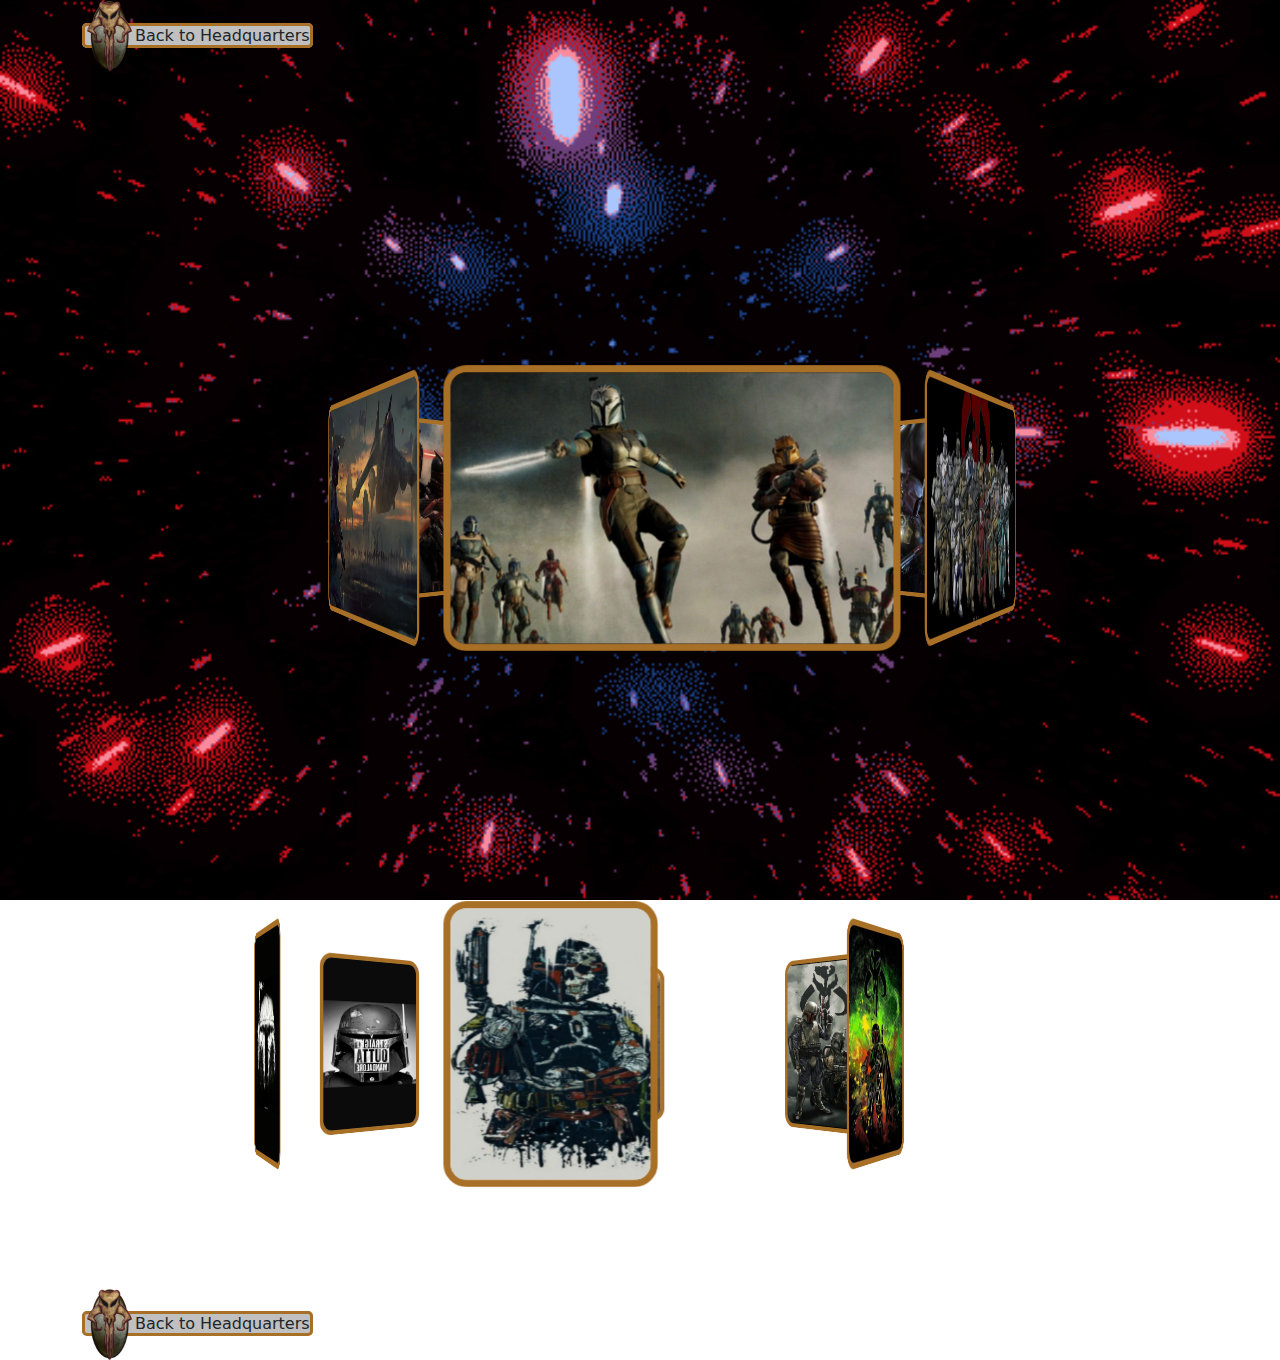
<file: warpzone.html>
<!DOCTYPE html>
<html lang="en">
    <head>
        <meta charset="utf-8" />
        <meta name="viewport" content="width=device-width, initial-scale=1, shrink-to-fit=no" />
        <meta name="description" content="" />
        <meta name="author" content="" />
        <title>Mand'alor Bounty Hunters</title>
        <!-- Favicon Option 1-->
        <!--<link rel="icon" type="image/x-icon" href="./img/mandatranssmall2.png" /> -->

		<!-- Favicon Option 2-->
		<link rel="apple-touch-icon" sizes="180x180" href="assets/apple-touch-icon.png">
		<link rel="icon" type="image/png" sizes="32x32" href="assets/favicon-32x32.png">
		<link rel="icon" type="image/png" sizes="16x16" href="assets/favicon-16x16.png">
		<link rel="manifest" href="assets/site.webmanifest">
		<link rel="mask-icon" href="assets/safari-pinned-tab.svg" color="#5bbad5">
		<meta name="msapplication-TileColor" content="#da532c">
		<meta name="theme-color" content="#ffffff">

        <!-- Core theme CSS (includes Bootstrap)-->
		<link href="css/styles.css" rel="stylesheet" />
		<link href="css/cc-customcss.css" rel="stylesheet" type="text/css">
		
		<style type="text/css">
		*{margin:0; padding:0;}
		body{
			/*background-color: #F2F3FC;*/
			/*background-image: url(img/mandatranssmall.png);*/
			/*background-color: #FBE4C6;*/
			/*background-image: url("img/mandaback1.png");*/
			background-image: url("img/galaxy2.gif");
			background-size: cover;
			background-position: center;
			background-attachment: fixed; /*makes the background fixed and not scrolling with the page*/
		}
		</style>
		
    </head>
    <body>
		
		<button type="button" class="btn btn-floating btn-lg yellowgold" id="btn-back-to-top" style="box-shadow:10px 10px 5px grey;">
		 	<i class="fas fa-arrow-up"></i>
		</button>
		
        <!-- Responsive navbar-->
        <nav> <!--class="navbar navbar-expand-lg navbar-dark">-->
            <div class="container">
                <a class="homebase navbar-brand" href="./index.html"><img src="./img/mandacrest.png" alt="LOGO" width="50" height="72"/>Back to Headquarters</a>
				
                <button class="navbar-toggler" type="button" data-bs-toggle="collapse" data-bs-target="#navbarSupportedContent" aria-controls="navbarSupportedContent" aria-expanded="false" aria-label="Toggle navigation"><span class="navbar-toggler-icon"></span></button>
				
                <!--<div class="collapse navbar-collapse" id="navbarSupportedContent">
                    <ul class="navbar-nav ms-auto mb-2 mb-lg-0">
                        <li class="nav-item"><a class="nav-link" aria-current="page" href="./index.html">Home</a></li>
                      <li class="nav-item"><a class="nav-link" href="about.html">About</a></li>
                        <li class="nav-item dropdown">
                            <a class="nav-link dropdown-toggle" id="navbarDropdown" href="#" role="button" data-bs-toggle="dropdown" aria-expanded="false">Services</a>
                            <ul class="dropdown-menu dropdown-menu-end" aria-labelledby="navbarDropdown">
                                <li><a class="dropdown-item" href="./product1.html">Bounty Hunting</a></li>
								<li><hr class="dropdown-divider" /></li>
                                <li><a class="dropdown-item" href="./product2.html">Mercenary Service</a></li>
                                <li><hr class="dropdown-divider" /></li>
                                <li><a class="dropdown-item disabled" href="#">Security Escort (Soon!)</a></li>
                            </ul>
                        </li>
						<li class="nav-item dropdown">
                            <a class="nav-link dropdown-toggle" id="navbarDropdown" href="#" role="button" data-bs-toggle="dropdown" aria-expanded="false">Want The Facts?</a>
                            <ul class="dropdown-menu dropdown-menu-end" aria-labelledby="navbarDropdown">
                                <li><a class="dropdown-item" href="./faqs1.html">WTF? 10 Essential Facts About Mandalorian Culture</a></li>
								<li><hr class="dropdown-divider" /></li>
                                <li><a class="dropdown-item" href="./faqs2.html">WTF? 10 Most Feared Bounty Hunters in the Galaxy</a></li>
                            </ul>
                        </li>

						<li class="nav-item"><a class="nav-link" href="./contacts.html">Contact</a></li>
						
						<li class="nav-item active"><a class="nav-link" aria-current="page" href="./warpzone.html">The Warpzone</a></li>

                  </ul>
                </div>-->
            </div>
        </nav>
        <!-- Page content-->
		
<div class="transitioncontrol">
	<br><br><br><br><br><br>
	<!--3d rotating carousel START html -->
	<div class="rotatingcarousel">
		<div class="rotatingimagescontainer">
			<img class="rotatingimages img-fluid rounded-4" src="product2/1merc.jpg" alt="...">
			<img class="rotatingimages img-fluid rounded-4" src="product2/2merc.jpg" alt="...">
			<img class="rotatingimages img-fluid rounded-4" src="product2/3merc.jpg" alt="...">
			<img class="rotatingimages img-fluid rounded-4" src="product2/4merc.jpg" alt="...">
			<img class="rotatingimages img-fluid rounded-4" src="product2/5merc.jpg" alt="...">
			<img class="rotatingimages img-fluid rounded-4" src="product2/6merc.jpg" alt="...">
			
		</div>
	</div>
	<!--3d rotating carousel END html-->	
	<br><br><br><br><br><br>
	<!--3d rotating carousel START html -->
	<div class="rotatingcarousel">
		<div class="rotatingimagescontainer">
			<img class="rotatingimages2 img-fluid rounded-4" src="faq2/FAQ2-filler 1.jpg" alt="...">
			<img class="rotatingimages2 img-fluid rounded-4" src="faq2/FAQ2-filler 2.jpg" alt="...">
			<img class="rotatingimages2 img-fluid rounded-4" src="faq2/FAQ2-filler 3.jpg" alt="...">
			<img class="rotatingimages2 img-fluid rounded-4" src="faq2/FAQ2-filler 4.jpg" alt="...">
			<img class="rotatingimages2 img-fluid rounded-4" src="faq2/FAQ2-filler 5.jpg" alt="...">
			<img class="rotatingimages2 img-fluid rounded-4" src="faq2/FAQ2-filler 6.jpg" alt="...">
			
		</div>
	</div>
</div>
	<!--3d rotating carousel END html-->
        <br><br><br><br><br><br>
	
	<footer>
		<div class="container">
		<a class="homebase navbar-brand" href="./index.html"><img src="./img/mandacrest.png" alt="LOGO" width="50" height="72"/>Back to Headquarters</a>
		</div>	
	<!--<footer class="text-bg-primary mt-4">		
			<div class="container py-5">
				<div class="row">
					<div class="col-sm-6 text-center text-md-start">
					<nav>
						<ul class="list-inline">
							<li class="list-inline-item"><a href="./about.html">About</a></li>
							<li class="list-inline-item"><a href="./contacts.html">Contact</a></li>
						</ul>
					</nav>
					</div>
					
					<div class="col-sm-6 text-center text-md-end">
						<ul class="list-inline">
							<li class="list-inline-item"><a href="https://www.facebook.com/themandaloriannet/" target="_blank"><i class="fab fa-facebook-square fa-2x"></i></a></li>
							<li class="list-inline-item"><a href="https://www.youtube.com/@StarWars" target="_blank"><i class="fab fa-youtube-square fa-2x"></i></a></li>
							<li class="list-inline-item"><a href="https://www.instagram.com/themandalorian/?hl=en" target="_blank"><i class="fab fa-instagram-square fa-2x"></i></a></li>
						</ul>
					</div>	
				</div>
				<p class="text-center text-md-start">&copy;2023. Mand'alor Bounty Hunters. All rights reserved. <br>By Christian Vincent Castro</p>
			</div>-->
		</footer>
		
        <!-- Bootstrap core JS-->
        <script src="https://cdn.jsdelivr.net/npm/bootstrap@5.2.3/dist/js/bootstrap.bundle.min.js"></script>
        <!-- Core theme JS-->
        <script src="js/scripts.js"></script>
		
		<!-- back top top button JS -->
		<script src="js/backtotop.js"></script>
		
    </body>
</html>
</file>
<file: css/cc-customcss.css>
@charset "utf-8";
@import url("../fontawesome-free-5.15.1-web-20230812T071852Z-001/fontawesome-free-5.15.1-web/css/all.min.css");
/* CSS Document */
/*footer-nav {background-color: #C39275;}*/

/*homebase button*/
.homebase{
	width:60px;
	height: 80px;
	background-color: silver;
	margin: 0 auto;
	border: 3px solid #A86F26;
	border-radius: 5px;
	
}

/*--3d rotating carousel START CSS*/

.rotatingimages {
	width:320px;
	height:200px;
	position:absolute;
	border: 5px solid #A86F26;
}

.rotatingimages2 {
	width:150px;
	height:200px;
	position:absolute;
	border: 5px solid #A86F26;
}

.rotatingcarousel {
	width:320px;
	height:200px;
	position: relative;
	margin-top:15%;
	margin-left:40%;
	perspective:1000px;
	transform-style:preserve-3d;
	transform: rotateX(0g) rotateZ(-20deg);
	animation: ror 20s linear infinite;
}

@keyframes ror{
	50%{
		transform: rotateX(30deg);	
	}
	80%{
		transform: rotateY(-30deg)
	}
}

.rotatingimagescontainer {
	width: 100%;
	position: absolute;
	transform-style:preserve-3d;
	animation: rotate 20s linear infinite;
}

@keyframes rotate{
	from{
			
	}
	to{
		transform: rotateY(360deg);
	}
}

.rotatingimages:nth-child(1){
	transform: rotateY(60deg) translateZ(300px);
}
.rotatingimages:nth-child(2){
	transform: rotateY(120deg) translateZ(300px);
}
.rotatingimages:nth-child(3){
	transform: rotateY(180deg) translateZ(300px);
}
.rotatingimages:nth-child(4){
	transform: rotateY(240deg) translateZ(300px);
}
.rotatingimages:nth-child(5){
	transform: rotateY(300deg) translateZ(300px);
}
.rotatingimages:nth-child(6){
	transform: rotateY(360deg) translateZ(300px);
}

.rotatingimages2:nth-child(1){
	transform: rotateY(60deg) translateZ(300px);
}
.rotatingimages2:nth-child(2){
	transform: rotateY(120deg) translateZ(300px);
}
.rotatingimages2:nth-child(3){
	transform: rotateY(180deg) translateZ(300px);
}
.rotatingimages2:nth-child(4){
	transform: rotateY(240deg) translateZ(300px);
}
.rotatingimages2:nth-child(5){
	transform: rotateY(300deg) translateZ(300px);
}
.rotatingimages2:nth-child(6){
	transform: rotateY(360deg) translateZ(300px);
}

.rotatingimages:hover{
	width:360px;
	height:240px;
	cursor: pointer;
}
.rotatingimages2:hover{
	width:170px;
	height:220px;
	cursor: pointer;
}

/*--3d rotating carousel END CSS*/

.transitioncontrol {
	animation: transitionIn 1s;
}

@keyframes transitionIn {
	from{
		opacity: 0;
		transform: rotateZ(-360deg);
		/*transform: translateZ(-100px);*/
	}
	
	to{
		opacity: 1;
		transform: rotateZ(0);
		/*transform: translateZ(0)*/
	}
}

h1, h5{
	text-shadow:10px 10px 7px grey;
}

.img-center {
  display: block;
  margin-left: auto;
  margin-right: auto;
  width: 50%;
}

#btn-back-to-top{
	/*postion:fixed;
	bottom: 50px;
	right: 20px;
    display: none;
	opacity: 0.8;
	z-index: 10000;*/
	display: none;
	opacity: 0.5;
 	position: fixed;
  	bottom: 20px;
  	right: 30px;
  	z-index: 99;
  	font-size: 18px;
  	border: none;
  	outline: none;
  	background-color: #B5734B;
  	color: white;
  	cursor: pointer;
  	padding: 15px;
  	border-radius: 4px;
}

/* Colors */
/**{text-shadow: 2px 2px 2px grey;}*/
.yellowgold {background-color: #C39275}
.text-bg-primary {background-color: #C39275!important; color:#fff!important}

.btn-primary{
  background-color:#B5734B;
  color:#fff;
  border:none;
}

.btn-primary:hover{
  background-color:#BC9A59;
  color:#fff;
  border:none;
}
/* Navbar Overwrite */
.navbar {
  background-color: #C39275;
}
.navbar .navbar-brand {
  color: 	#140404;
}
.navbar .navbar-brand:hover,
.navbar .navbar-brand:focus {
  color: #fdfcff;
}
.navbar .navbar-text {
  color: #140404;
}
.navbar .navbar-text a {
  color: #fdfcff;
}
.navbar .navbar-text a:hover,
.navbar .navbar-text a:focus {
  color: #fdfcff; 
}
.navbar .navbar-nav .nav-link {
  color: #140404;
  border-radius: .25rem;
  margin: 0 0.25em;
}
.navbar .navbar-nav .nav-link:not(.disabled):hover,
.navbar .navbar-nav .nav-link:not(.disabled):focus {
  color: #fdfcff;
}
.navbar .navbar-nav .dropdown-menu {
  background-color: #C39275;
  border-color: #BC9A59;
}
.navbar .navbar-nav .dropdown-menu .dropdown-item {
  color: #140404;
}
.navbar .navbar-nav .dropdown-menu .dropdown-item:hover,
.navbar .navbar-nav .dropdown-menu .dropdown-item:focus,
.navbar .navbar-nav .dropdown-menu .dropdown-item.active {
  color: #fdfcff;
  background-color: #BC9A59;
}
.navbar .navbar-nav .dropdown-menu .dropdown-divider {
  border-top-color: #BC9A59;
}
.navbar .navbar-nav .nav-item.active .nav-link,
.navbar .navbar-nav .nav-item.active .nav-link:hover,
.navbar .navbar-nav .nav-item.active .nav-link:focus,
.navbar .navbar-nav .nav-item.show .nav-link,
.navbar .navbar-nav .nav-item.show .nav-link:hover,
.navbar .navbar-nav .nav-item.show .nav-link:focus {
  color: #fdfcff;
  background-color: #BC9A59;
}
.navbar .navbar-toggler {
  border-color: #BC9A59;
}
.navbar .navbar-toggler:hover,
.navbar .navbar-toggler:focus {
  background-color: #BC9A59;
}
.navbar .navbar-toggler .navbar-toggler-icon {
  color: #140404;
}
.navbar .navbar-collapse,
.navbar .navbar-form {
  border-color: #140404;
}
.navbar .navbar-link {
  color: #140404;
}
.navbar .navbar-link:hover {
  color: #fdfcff;
}


@media (max-width: 575px) {
  .navbar-expand-sm .navbar-nav .show .dropdown-menu .dropdown-item {
    color: #140404;
  }
  .navbar-expand-sm .navbar-nav .show .dropdown-menu .dropdown-item:hover,
  .navbar-expand-sm .navbar-nav .show .dropdown-menu .dropdown-item:focus {
    color: #fdfcff;
  }
  .navbar-expand-sm .navbar-nav .show .dropdown-menu .dropdown-item.active {
    color: #fdfcff;
    background-color: #BC9A59;
  }
  .card {
		width:100%;
		height: 100%;
	}
	.rotatingimagescontainer{
		/*display: none;*/
		width:30%;
		height: 30%;
	}
}

@media (max-width: 767px) {
  .navbar-expand-md .navbar-nav .show .dropdown-menu .dropdown-item {
    color: #140404;
  }
  .navbar-expand-md .navbar-nav .show .dropdown-menu .dropdown-item:hover,
  .navbar-expand-md .navbar-nav .show .dropdown-menu .dropdown-item:focus {
    color: #fdfcff;
  }
  .navbar-expand-md .navbar-nav .show .dropdown-menu .dropdown-item.active {
    color: #fdfcff;
    background-color: #BC9A59;
  }
  .card {
		width:100%;
		height: 100%;
	}
	.rotatingimagescontainer{
		/*display: none;*/
		width:50%;
		height: 50%;
	}
}
@media (max-width: 991px) {
  .navbar-expand-lg .navbar-nav .show .dropdown-menu .dropdown-item {
    color: #140404;
  }
  .navbar-expand-lg .navbar-nav .show .dropdown-menu .dropdown-item:hover,
  .navbar-expand-lg .navbar-nav .show .dropdown-menu .dropdown-item:focus {
    color: #fdfcff;
  }
  .navbar-expand-lg .navbar-nav .show .dropdown-menu .dropdown-item.active {
    color: #fdfcff;
    background-color: #BC9A59;
  }
  .card {
		width:100%;
		height: 100%;
	}
	.rotatingimagescontainer{
		/*display: none;*/
		width:100%;
		height: 100%;
	}
}

@media (max-width: 1199px) {
  .navbar-expand-xl .navbar-nav .show .dropdown-menu .dropdown-item {
    color: #140404;
  }
  .navbar-expand-xl .navbar-nav .show .dropdown-menu .dropdown-item:hover,
  .navbar-expand-xl .navbar-nav .show .dropdown-menu .dropdown-item:focus {
    color: #fdfcff;
  }
  .navbar-expand-xl .navbar-nav .show .dropdown-menu .dropdown-item.active {
    color: #fdfcff;
    background-color: #BC9A59;
  }
	.card {
		width:100%;
		height: 100%;
	}
	.rotatingimagescontainer{
		/*display: none;*/
		width:100%;
		height: 100%;
	}
	
}
	

@media (max-width: 2000px){
	.card {
		width:100%;
		height: 100%;
	}
	.rotatingimagescontainer{
		/*display: none;*/
		width:100%;
		height: 100%;
	}
	
}

@media (max-width: 3000px){
	.card {
		width:100%;
		height: 100%;
	}
	.rotatingimagescontainer{
		/*display: none;*/
		width:100%;
		height: 100%;
	}
	
}


/*.navbar-expand .navbar-nav .show .dropdown-menu .dropdown-item {
  color: #140404;
}
.navbar-expand .navbar-nav .show .dropdown-menu .dropdown-item:hover,
.navbar-expand .navbar-nav .show .dropdown-menu .dropdown-item:focus {
  color: #fdfcff;
}
.navbar-expand .navbar-nav .show .dropdown-menu .dropdown-item.active {
  color: #fdfcff;
  background-color: #BC9A59;
}*/
</file>
